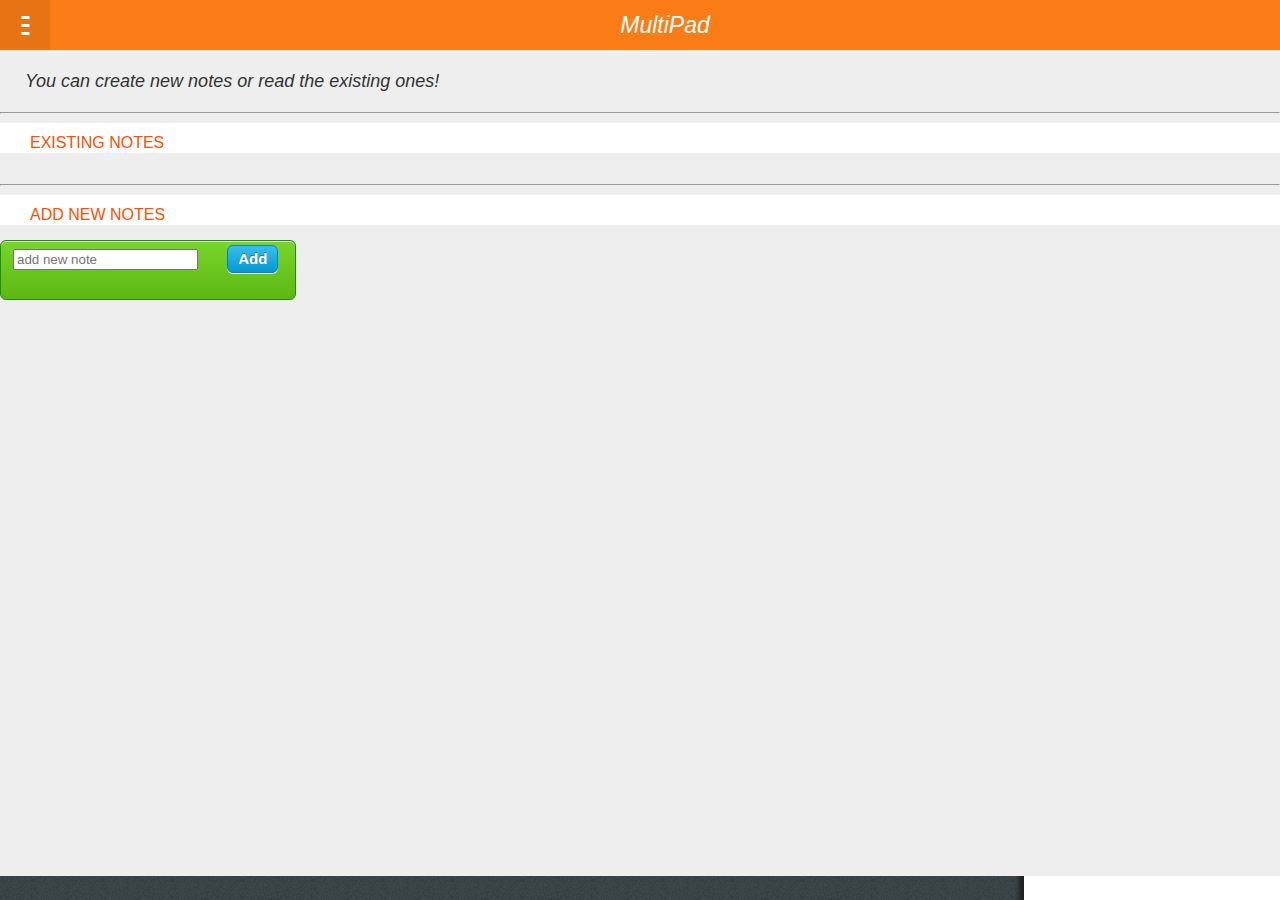
<file: index.html>
<!DOCTYPE html>

<html>
    <head>
        <title>MultiPad</title>
        <meta charset="UTF-8">
        <meta name="viewport" content="width=device-width, initial-scale=1.0">

        <link href="style/headers.css" rel="stylesheet" type="text/css"/>
        <link href="style/drawer.css" rel="stylesheet" type="text/css"/>
        <link href="style/app.css" rel="stylesheet" type="text/css"/>
        <link href="style/layout.css" rel="stylesheet" type="text/css"/>
		<link href="style/confirm.css" rel="stylesheet" type="text/css" />

		<script src="orientation.js"></script>
		<script src="jquery-1.7.1.min.js"></script>
		<script src="map-app.js"></script>

    </head>
    <body>
        <div>
            <section data-type="sidebar">
                <header>
                    <h1>Options</h1>
                </header>
                <nav>
                    <ul>
						<li><a href="index.html">Create New Notes</a></li>
                        <li><a href="Delete.html">Delete Notes</a></li>
						<li><a href="contacts.html">Make a Call</a></li>
						<li><a href="gallery.html">View Gallery</a></li>
						<li><a href="test.html">Bubbler - the game</a></li>
					    <li><a href="About.html">About</a></li>
                        <li><a href="Exit.html">Exit Program</a></li>

						<br><br>
						<li id="btnLocateMe" data-role="button" class="myButton">Current Position (GPS)</li>
						<li><p id="searchResults"></p></li>
                    </ul>
                </nav>
            </section>

            <section id="drawer" role="region">
                <header>
                    <a href="#content"><span class="icon icon-menu">hide sidebar</span></a>
                    <a href="#drawer"><span class="icon icon-menu">show sidebar</span></a>
                    <h1>MultiPad</h1>
                </header>
                <div role="main">
                    <section class="gaia-list fit scroll sticky">
							<p><i> You can create new notes or read the existing ones!</i> </p>
								<hr>
                        <article>
                            <header>Existing Notes</header>
                            <ul id="txts">
							
                            </ul>
                        </article>
						<br><hr>
                        <article>
                            <header>Add New Notes</header>
                            <ul>
                                <pre><input id="txt" type="text" placeholder="add new note" /> <td> &nbsp;&nbsp;&nbsp;&nbsp; </td><a id="action" class="myButton">Add</a></pre>
                            </ul>
                        </article>

                    </section>
                </div>
            </section>


        </div>
    </body>
			
        <script type="text/javascript" src="/Storage.js"></script>
		<script type="text/javascript" src="/Activity.js"></script>
</html>
</file>
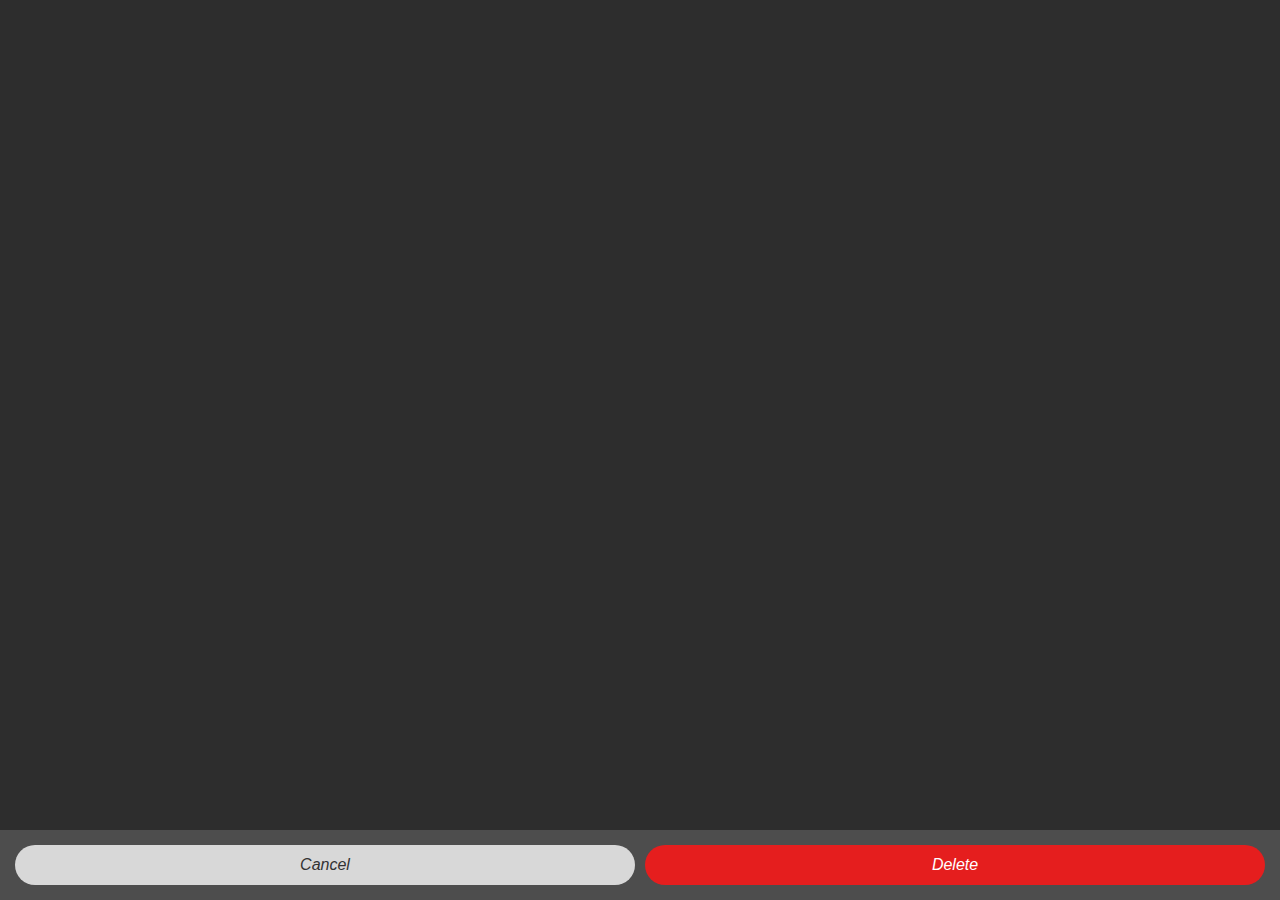
<file: style/confirm/index.html>
<!DOCTYPE html>
<html>
<head>
  <meta charset="utf-8">

  <title>Confirm</title>
  <meta name="description" content="Prompts user to take action">

  <link rel="stylesheet" href="../confirm.css">

  <!--
    - This <style> element is only used for the example code;
    - it is not required for the real use case.
    -->
  <style type="text/css">
    html, body {
      font-family: sans-serif;
      margin: 0;
      padding: 0;
      font-size: 10px;
      background-color: #fff;
    }
    body {
      background: none;
    }
  </style>
</head>

<body role="application">
  <p dir="ltr">
    <label>
      <input type="checkbox"
        onchange="document.documentElement.dir = this.checked ? 'rtl' : 'ltr'">
      RTL mode
    </label>
  </p>

  <form role="dialog" data-type="confirm">
    <section>
      <h1>Confirmation</h1>
      <p>Are you sure you want to delete this contact?</p>
    </section>
    <menu>
      <button>Cancel</button>
      <button class="danger">Delete</button>
    </menu>
  </form>

</body>
</html>
</file>
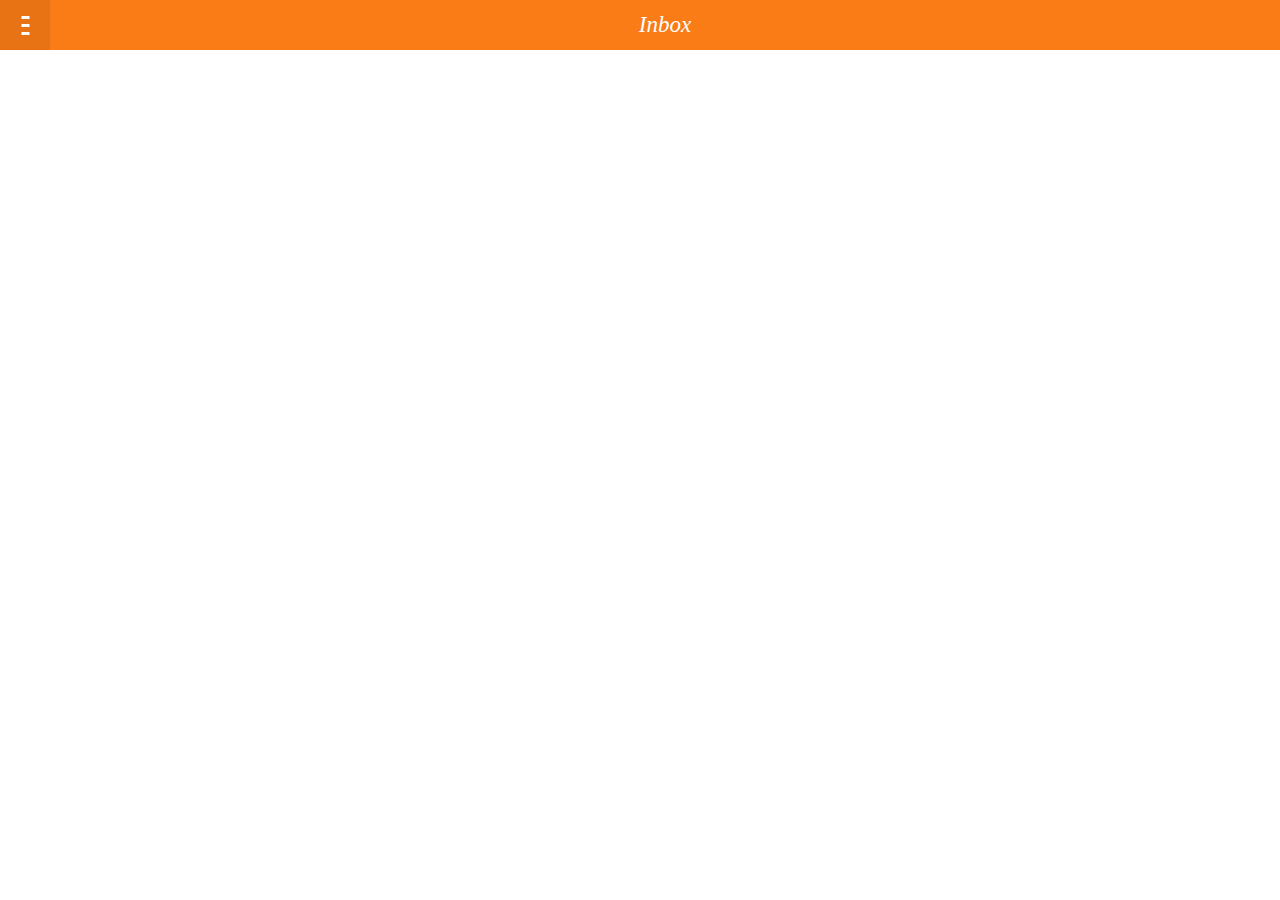
<file: style/drawer/index.html>
<!DOCTYPE html>
<html>
<head>
  <meta charset="utf-8">

  <title>Drawer</title>
  <meta name="description" content="Hidden menu options triggered by the menu button in the header">

  <link rel="stylesheet" href="../../style/headers.css">
  <link rel="stylesheet" href="../drawer.css">

  <!--
      This <style> and <link> is only used for the example code, is no needed for the real case use
    -->
  <style>
    html, body {
      margin: 0;
      padding: 0;
      font-size: 10px;
      background-color: #fff;
      height: 100%;
      overflow-x: hidden;
    }

    h2.bb-docs {
      font-size: 1.8rem;
      font-weight: 300;
      color: #666;
      margin: -0.1rem 0 0;
      background-color: #f5f5f5;
      padding: 0.4rem 0.4rem 0.4rem 3rem;
      border: solid 0.1rem #e8e8e8;
    }

    section[role="region"] {
      height: 100%;
      line-height: 1em;
      font-size: 2.2rem;
    }

    div[role="main"] {
      background: #fff;
      height: calc(100% - 5rem);
      overflow: hidden;
    }

    div[role="main"] p {
      margin: 2rem 2.5rem;
    }

    /* Base icons */
    section[data-type="sidebar"] > header .icon.icon-add {
      background-image: url([data-uri]);
    }
  </style>

</head>

<body role="application">

  <section data-type="sidebar">
    <header>
      <menu type="toolbar">
        <a href="#"><span class="icon icon-add">add</span></a>
      </menu>
      <h1>Title <em>(9)</em></h1>
    </header>
    <nav>
      <ul>
        <li><a href="#">label</a></li>
        <li><a href="#">label</a></li>
        <li><a href="#">label</a></li>
        <li><a href="#">label</a></li>
      </ul>
      <h2>Subtitle</h2>
      <ul>
        <li><a href="#">label</a></li>
        <li><a href="#">label</a></li>
        <li><a href="#">label larger label than the </a></li>
        <li><a href="#">label</a></li>
      </ul>
    </nav>
  </section>

  <section id="drawer" role="region">
    <header>
      <a href="#"><span class="icon icon-menu">hide sidebar</span></a>
      <a href="#drawer"><span class="icon icon-menu">show sidebar</span></a>
      <h1>Inbox</h1>
    </header>
    <div role="main"></div>
  </section>

</body>
</html>
</file>
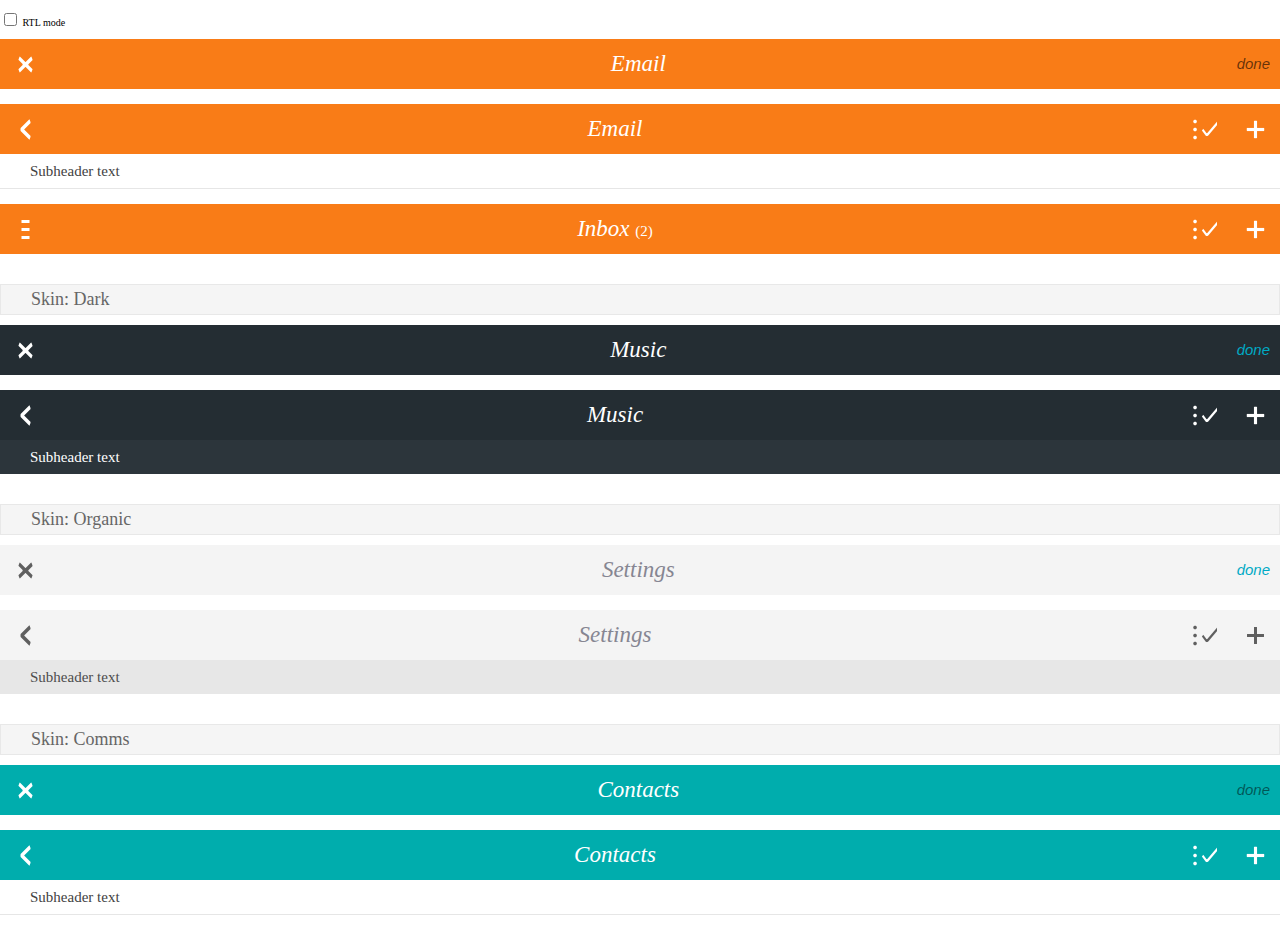
<file: style/headers/index.html>
<!DOCTYPE html>
<html>
<head>
  <meta charset="utf-8">
  <title>Headers</title>
  <meta name="description" content="Providing top-level navigation and inputs for the active view">
  <!--
    - This <style> and <link> is only used for the example preview,
    - it isn't needed for the real use case.
    -->
  <link rel="stylesheet" href="../headers.css">
  <style type="text/css">
    html, body {
      margin: 0;
      padding: 0;
      font-size: 10px;
      background-color: #fff;
    }
    body {
      background: none;
    }

    h2.bb-docs {
      font-size: 1.8rem;
      font-weight: 300;
      color: #666;
      margin: -0.1rem 0 0;
      background-color: #f5f5f5;
      padding: 0.4rem 0.4rem 0.4rem 3rem;
      border: solid 0.1rem #e8e8e8;
      margin: 3rem 0 1rem;
    }

    section[role="region"] {
      margin-bottom: 1.5rem;
      position: relative;
    }
  </style>
</head>
<body role="application">
  <p dir="ltr">
    <label>
      <input type="checkbox"
        onchange="document.documentElement.dir = this.checked ? 'rtl' : 'ltr'">
      RTL mode
    </label>
  </p>

  <section role="region">
    <header>
      <a href="#"><span class="icon icon-close">close</span></a>
      <menu type="toolbar">
        <button>done</button>
      </menu>
      <h1>Email</h1>
    </header>
  </section>

  <section role="region">
    <header>
      <a href="#"><span class="icon icon-back">back</span></a>
      <menu type="toolbar">
        <button><span class="icon icon-edit">edit</span></button>
        <button><span class="icon icon-add">add</span></button>
      </menu>
      <h1>Email</h1>
    </header>
    <header>
      <h2>Subheader text</h2>
    </header>
  </section>

  <section role="region">
    <header>
      <button><span class="icon icon-menu">menu</span></button>
      <menu type="toolbar">
        <button><span class="icon icon-edit">edit</span></button>
        <button><span class="icon icon-add">add</span></button>
      </menu>
      <h1>Inbox <em>(2)</em></h1>
    </header>
  </section>

  <h2 class="bb-docs">Skin: Dark</h2>
  <section role="region" class="skin-dark">
    <header>
      <a href="#"><span class="icon icon-close">close</span></a>
      <menu type="toolbar">
        <button>done</button>
      </menu>
      <h1>Music</h1>
    </header>
  </section>

  <section role="region" class="skin-dark">
    <header>
      <a href="#"><span class="icon icon-back">back</span></a>
      <menu type="toolbar">
        <button><span class="icon icon-edit">edit</span></button>
        <button><span class="icon icon-add">add</span></button>
      </menu>
      <h1>Music</h1>
    </header>
    <header>
      <h2>Subheader text</h2>
    </header>
  </section>

  <h2 class="bb-docs">Skin: Organic</h2>
  <section role="region" class="skin-organic">
    <header>
      <a href="#"><span class="icon icon-close">close</span></a>
      <menu type="toolbar">
        <button>done</button>
      </menu>
      <h1>Settings</h1>
    </header>
  </section>

  <div class="skin-organic">
    <section role="region">
      <header>
        <a href="#"><span class="icon icon-back">back</span></a>
        <menu type="toolbar">
          <button><span class="icon icon-edit">edit</span></button>
          <button><span class="icon icon-add">add</span></button>
        </menu>
        <h1>Settings</h1>
      </header>
      <header>
        <h2>Subheader text</h2>
      </header>
    </section>
  </div>

  <h2 class="bb-docs">Skin: Comms</h2>
  <div class="skin-comms">
    <section role="region">
      <header>
        <a href="#"><span class="icon icon-close">close</span></a>
        <menu type="toolbar">
          <button>done</button>
        </menu>
        <h1>Contacts</h1>
      </header>
    </section>

    <section role="region">
      <header>
        <a href="#"><span class="icon icon-back">back</span></a>
        <menu type="toolbar">
          <button><span class="icon icon-edit">edit</span></button>
          <button><span class="icon icon-add">add</span></button>
        </menu>
        <h1>Contacts</h1>
      </header>
      <header>
        <h2>Subheader text</h2>
      </header>
    </section>
  </div>

</body>
</html>
</file>
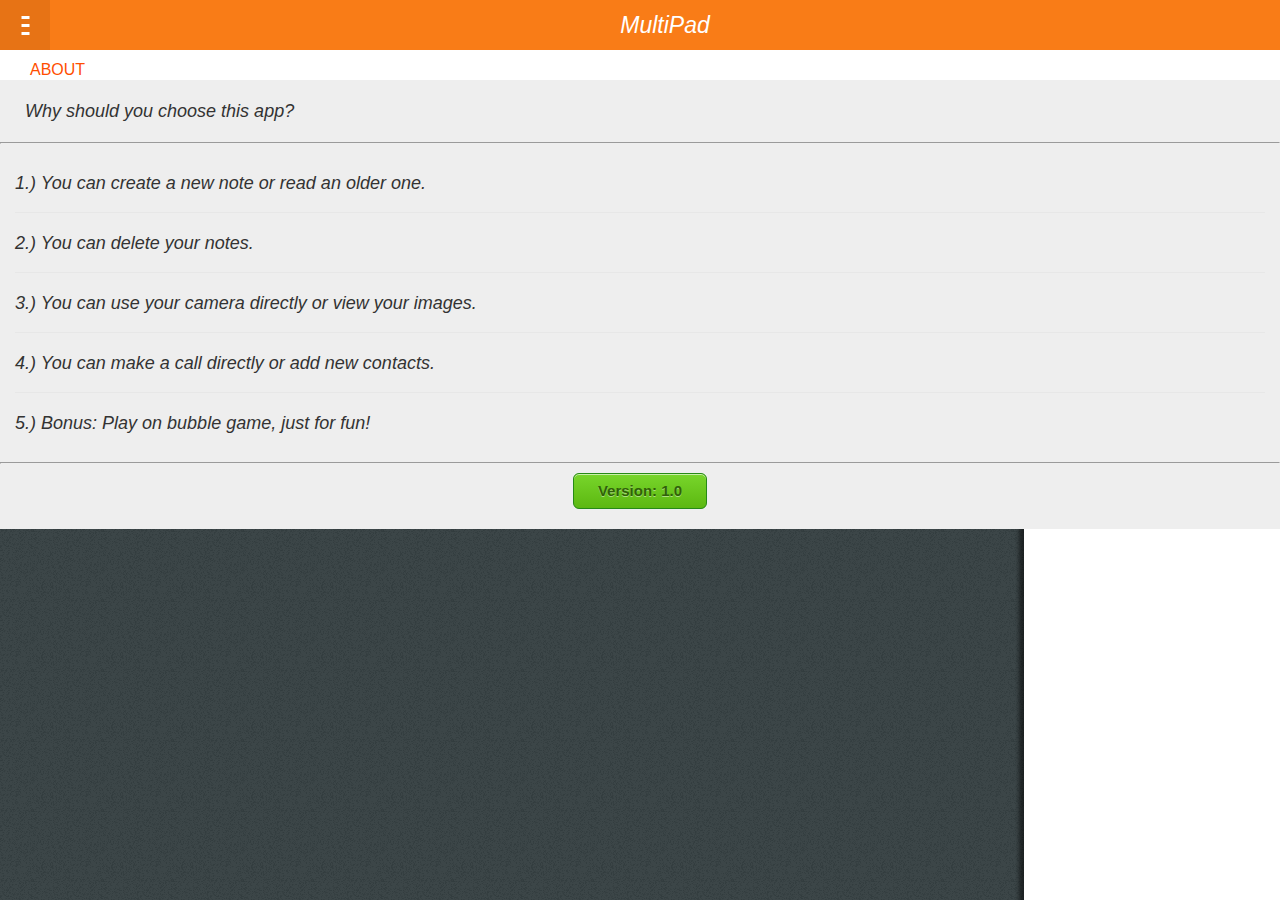
<file: About.html>
<!DOCTYPE html>

<html>
    <head>
        <title>MultiPad</title>
        <meta charset="UTF-8">
        <meta name="viewport" content="width=device-width, initial-scale=1.0">

        <link href="style/headers.css" rel="stylesheet" type="text/css"/>
        <link href="style/drawer.css" rel="stylesheet" type="text/css"/>
        <link href="style/app.css" rel="stylesheet" type="text/css"/>
        <link href="style/layout.css" rel="stylesheet" type="text/css"/>
		<link href="style/confirm.css" rel="stylesheet" type="text/css"/>
		<script src="orientation.js"></script>	
		<script src="jquery-1.7.1.min.js"></script>
		<script src="map-app.js"></script>
    </head>
    
    <body>
        <div>
            <section data-type="sidebar">
                <header>
                    <h1>Options</h1>
                </header>
                <nav>
                    <ul>
						<li><a href="index.html">Create New Notes</a></li>
                        <li><a href="Delete.html">Delete Notes</a></li>
						<li><a href="contacts.html">Make a Call</a></li>
						<li><a href="gallery.html">View Gallery</a></li>
						<li><a href="test.html">Bubbler - the game</a></li>
					    <li><a href="About.html">About</a></li>
                        <li><a href="Exit.html">Exit Program</a></li>
						<br><br>
						<li id="btnLocateMe" data-role="button" class="myButton">Current Position (GPS)</li>
						<li><p id="searchResults"></p></li>
						
                    </ul>
                </nav>
            </section>

            <section id="drawer" role="region">
                <header>
                    <a href="#content"><span class="icon icon-menu">hide sidebar</span></a>
                    <a href="#drawer"><span class="icon icon-menu">show sidebar</span></a>
                    <h1>MultiPad</h1>
                </header>
                <div role="main">
                    <section class="gaia-list fit scroll sticky">
					<header>About</header>
							<p><i> Why should you choose this app? <br><hr>
				<li>1.) You can create a new note or read an older one.</li>
				<li>2.) You can delete your notes.</li>
				<li>3.) You can use your camera directly or view your images. </li>
				<li>4.) You can make a call directly or add new contacts. </li>
				<li>5.) Bonus: Play on bubble game, just for fun! </li><hr></i>
				<center><a class="copy">Version: 1.0</a></center>
				</p>
				
			</section>
          </div>
            </section>


        </div>
		<script type="text/javascript" src="/Activity.js"></script>
    </body>
</html>
</file>
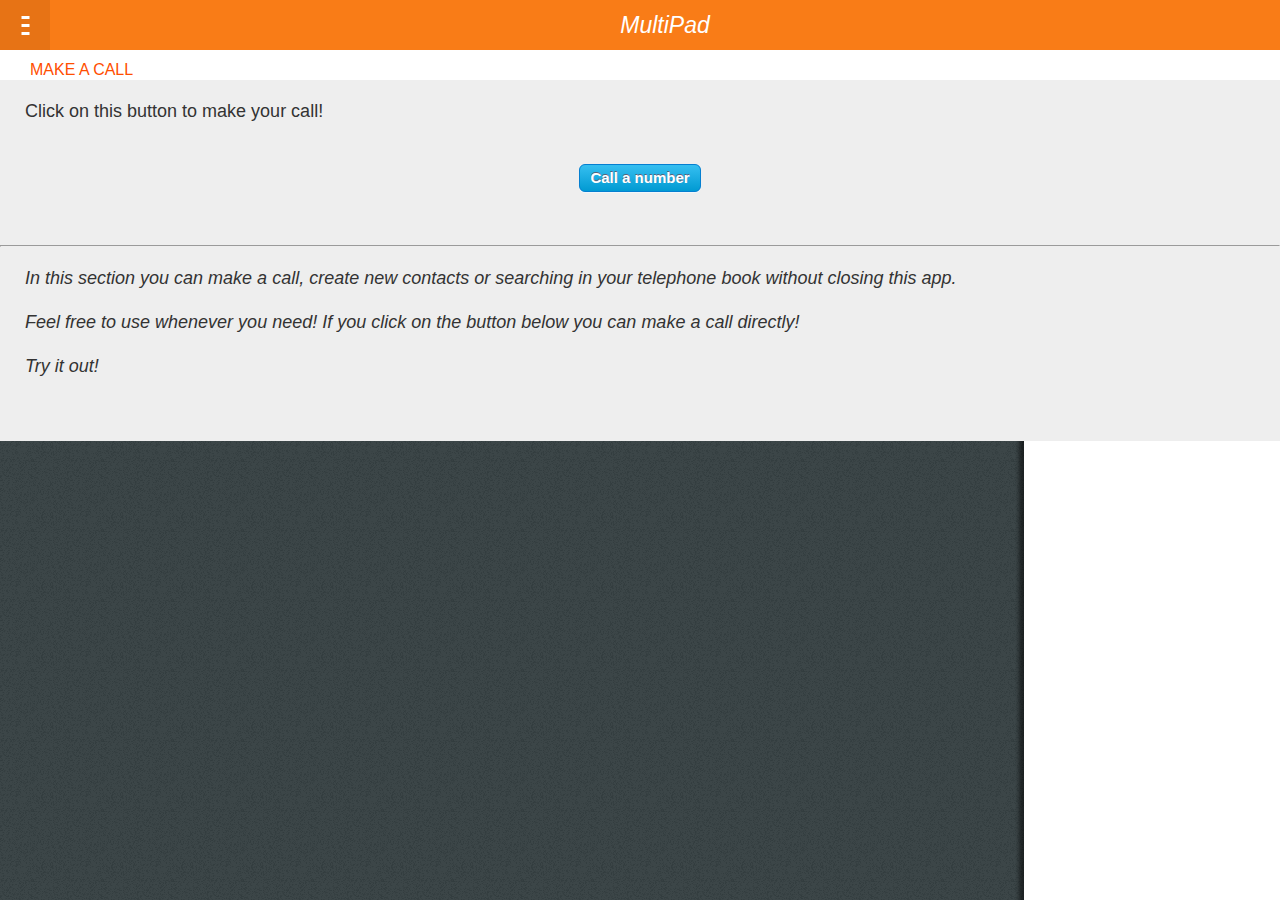
<file: contacts.html>
<!DOCTYPE HTML>

<html>
      <head>
        <title>MultiPad</title>
        <meta charset="UTF-8">
        <meta name="viewport" content="width=device-width, initial-scale=1.0">

        <link href="style/headers.css" rel="stylesheet" type="text/css"/>
        <link href="style/drawer.css" rel="stylesheet" type="text/css"/>
        <link href="style/app.css" rel="stylesheet" type="text/css"/>
        <link href="style/layout.css" rel="stylesheet" type="text/css"/>
		<link href="style/confirm.css" rel="stylesheet" type="text/css"/>

		<script src="orientation.js"></script>
		<script src="jquery-1.7.1.min.js"></script>
		<script src="map-app.js"></script>
    </head>
  <body>
    <div>
            <section data-type="sidebar">
                <header>
                    <h1>Options</h1>
                </header>
                <nav>
                    <ul>
						<li><a href="index.html">Create New Notes</a></li>
                        <li><a href="Delete.html">Delete Notes</a></li>
						<li><a href="contacts.html">Make a Call</a></li>
						<li><a href="gallery.html">View Gallery</a></li>
						<li><a href="test.html">Bubbler - the game</a></li>
						<li><a href="About.html">About</a></li>
                        <li><a href="Exit.html">Exit Program</a></li>
						<br><br>
						<li id="btnLocateMe" data-role="button" class="myButton">Current Position (GPS)</li>
						<li><p id="searchResults"></p></li>
                    </ul>
                </nav>
            </section>

        <section id="drawer" role="region">
                <header>
                    <a href="#content"><span class="icon icon-menu">hide sidebar</span></a>
                    <a href="#drawer"><span class="icon icon-menu">show sidebar</span></a>
                    <h1>MultiPad</h1>
                </header>
                <div role="main">
                    <section class="gaia-list fit scroll sticky">
						<article>
						 <header>Make a call</header>
							<p> Click on this button to make your call! </p> <br/>
							<center><a id="tarcsazas" onclick="tel()" class="myButton">Call a number </a></center>
								<br/><br/><hr>
							</ul>
									
								<p><i> In this section you can make a call, create new contacts or searching in your
									telephone book without closing this app.<br/><br/> Feel free to use whenever you need!
									If you click on the button below you can make a call directly!<br/><br/>
									Try it out!</i>
								</p>
								<br/><br/>
						</article>	
					</section>
				</div>
		</section>
    </div>
						
 </body>
		<script type="text/javascript" src="/Activity.js"></script>
</html>
</file>
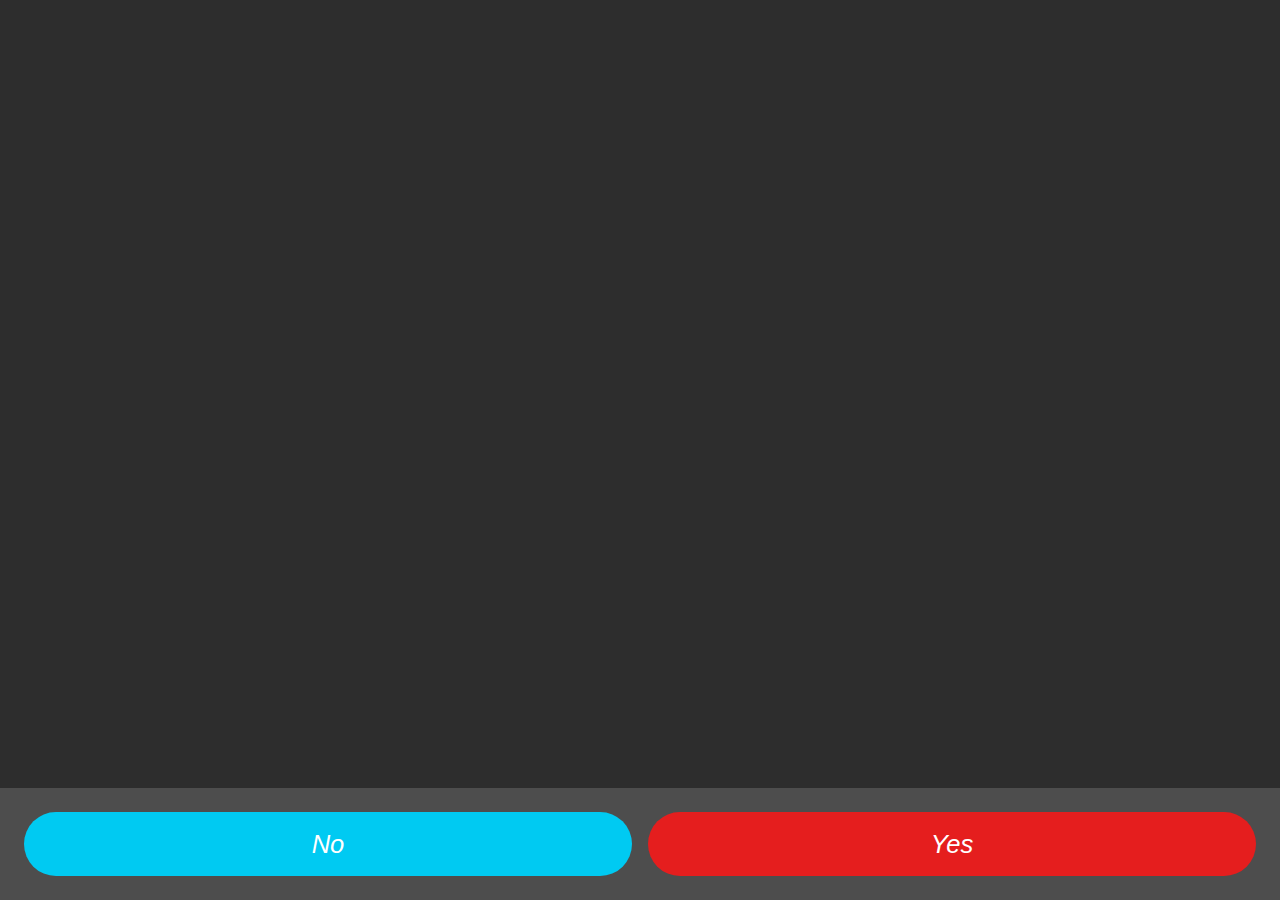
<file: Delete.html>
<!DOCTYPE HTML>

<html>
  <head>
    <title>Delete Notes</title>
    <meta charset="UTF-8" />
    <meta name="viewport" content="width=device-width, initial-scale=1.0" />
    <link href="style/confirm.css" rel="stylesheet" type="text/css" />
  </head>
  
  
  <body>
    <form role="dialog" data-type="confirm" onsubmit="return false">
            <section>
                <p>Would you like to delete all your notes?</p>
            </section>
            <menu>
                <button id="nem" class="recommend">No</button>
                <button id="igen" class="danger">Yes</button>
            </menu>
    </form>
    
    <script type="text/javascript" src= "delete.js"> </script>
    
  </body>
  
</html>
</file>
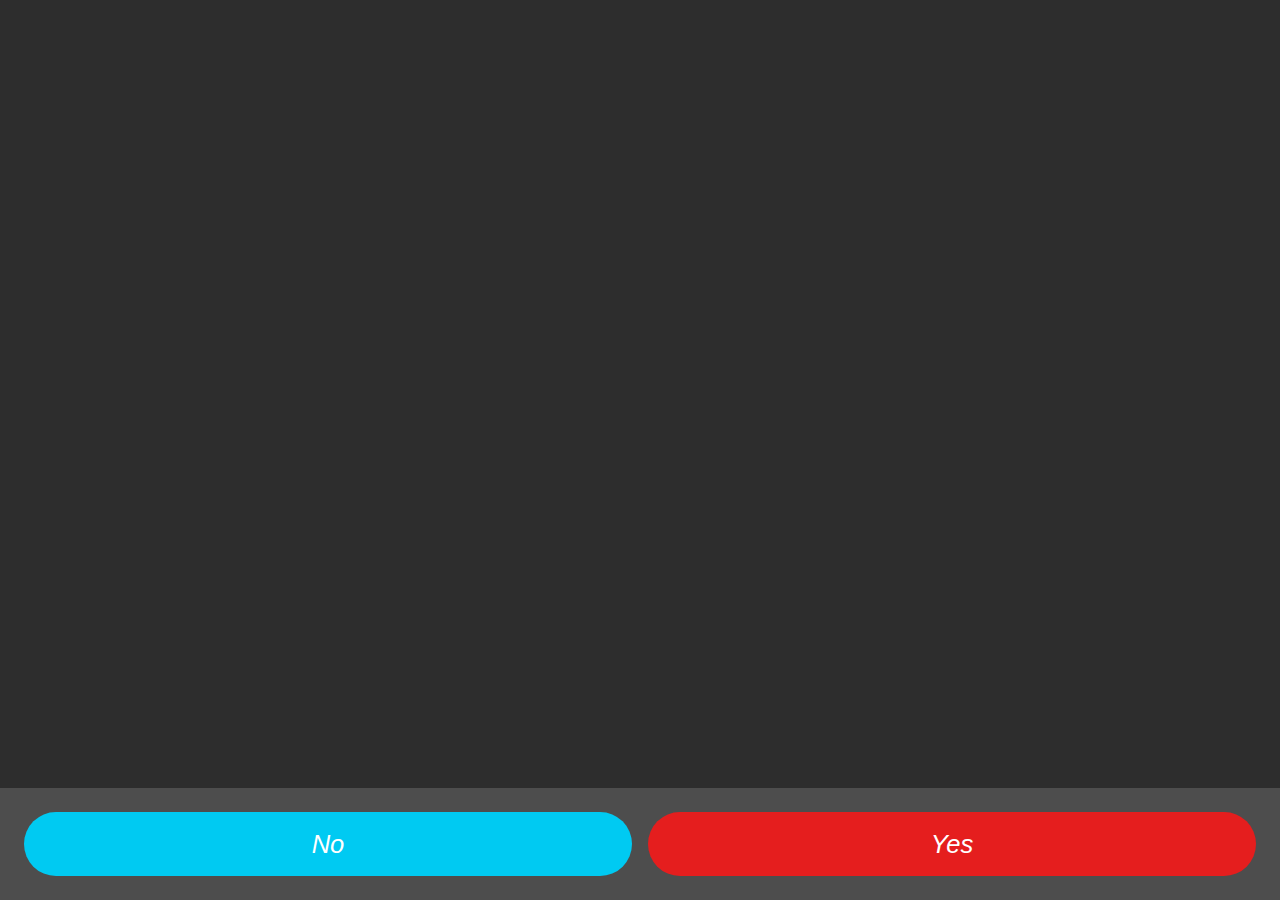
<file: Exit.html>
<!DOCTYPE html>

<html>
    <head>
        <title>Close App</title>
        <meta charset="UTF-8">
        <meta name="viewport" content="width=device-width, initial-scale=1.0">
        <link href="style/confirm.css" rel="stylesheet" type="text/css" />
        
    </head>
    <body>
        <form role="dialog" data-type="confirm" onsubmit="return false">
            <section>
                <p>Would you like to close this app?</p>
            </section>
            <menu>
                <button id="nem" class="recommend">No</button>
                <button id="igen" class="danger">Yes</button>
            </menu>
        </form>

        <script>
            function vissza() {
                window.location.href = "index.html";
            }
            
            function bezar() {
                window.close();
            }

            document.querySelector("#nem").addEventListener("click", vissza);
            document.querySelector("#igen").addEventListener("click", bezar);
        </script>
    </body>
</html>
</file>
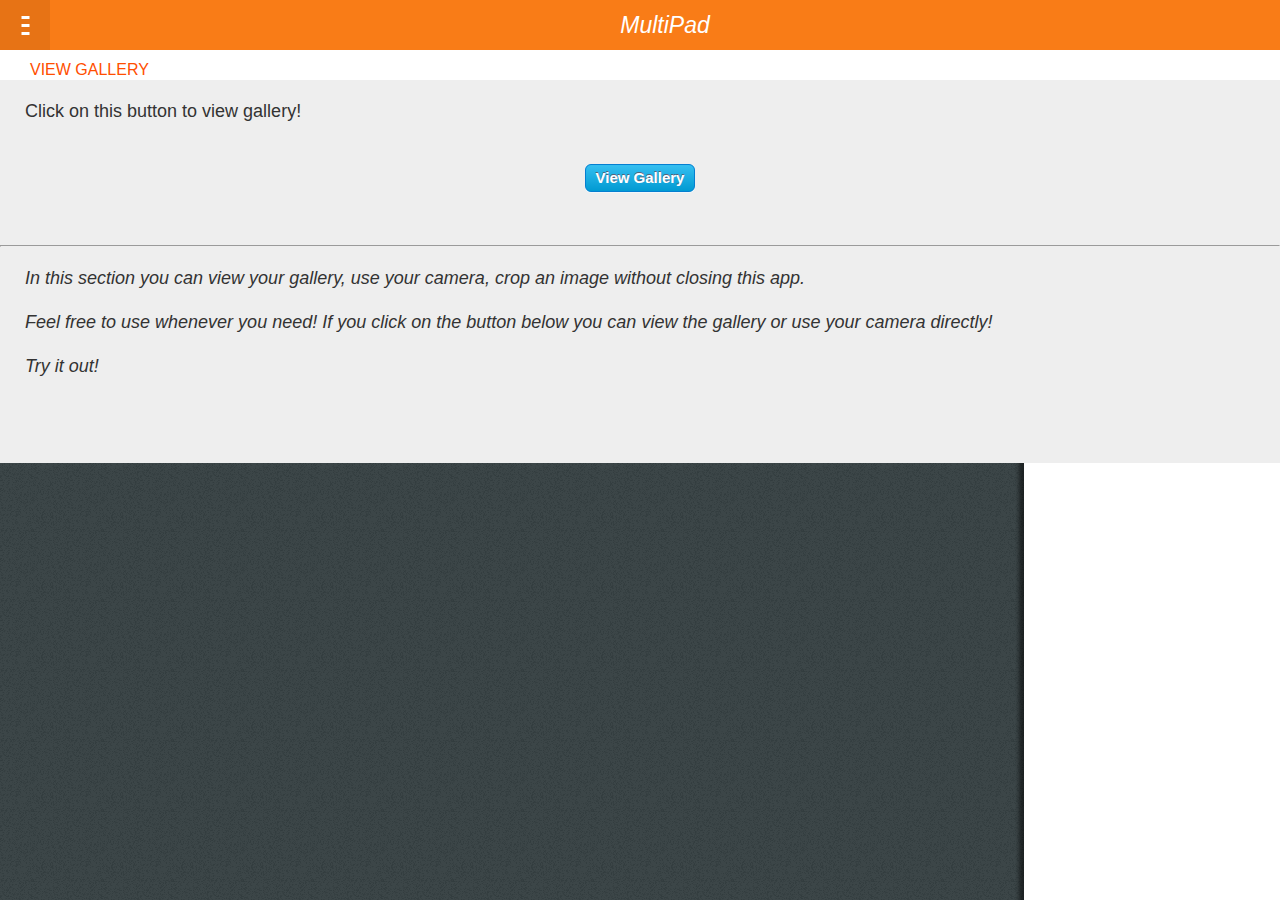
<file: gallery.html>
<!DOCTYPE html>

<html>
    <head>
        <title>MultiPad</title>
        <meta charset="UTF-8">
        <meta name="viewport" content="width=device-width, initial-scale=1.0">

        <link href="style/headers.css" rel="stylesheet" type="text/css"/>
        <link href="style/drawer.css" rel="stylesheet" type="text/css"/>
        <link href="style/app.css" rel="stylesheet" type="text/css"/>
        <link href="style/layout.css" rel="stylesheet" type="text/css"/>
		<link href="style/confirm.css" rel="stylesheet" type="text/css"/>

		<script src="orientation.js"></script>
		<script src="jquery-1.7.1.min.js"></script>
		<script src="map-app.js"></script>
    </head>
    <body>
        <div>
            <section data-type="sidebar">
                <header>
                    <h1>Options</h1>
                </header>
                <nav>
                    <ul>
						<li><a href="index.html">Create New Notes</a></li>
                        <li><a href="Delete.html">Delete Notes</a></li>
						<li><a href="contacts.html">Make a Call</a></li>
						<li><a href="gallery.html">View Gallery</a></li>
						<li><a href="test.html">Bubbler - the game</a></li>
						<li><a href="About.html">About</a></li>
                        <li><a href="Exit.html">Exit Program</a></li>
						<br><br>
						<li id="btnLocateMe" data-role="button" class="myButton">Current Position (GPS)</li>
						<li><p id="searchResults"></p></li>
						
                    </ul>
                </nav>
            </section>

            <section id="drawer" role="region">
                <header>
                    <a href="#content"><span class="icon icon-menu">hide sidebar</span></a>
                    <a href="#drawer"><span class="icon icon-menu">show sidebar</span></a>
                    <h1>MultiPad</h1>
                </header>
                <div role="main">
                    <section class="gaia-list fit scroll sticky">

						<article>
						 <header>View gallery</header>
							<p> Click on this button to view gallery! </p> <br>
								<center><a id="gallery" class="myButton" onclick="gallery()">View Gallery </a></center>
								<br>
							</ul>
						</article>
						<br><hr>
							<p><i> In this section you can view your gallery, use your camera,
							crop an image without closing this app.<br><br> Feel free to use whenever you need!
									If you click on the button below you can view the gallery or use your camera directly!<br><br>
									Try it out!</i>
								</p>
								<br><br><br>
					
				  </section>
                </div>
            </section>


        </div>

    </body>
			<script type="text/javascript" src="/Activity.js"></script>
</html>
</file>
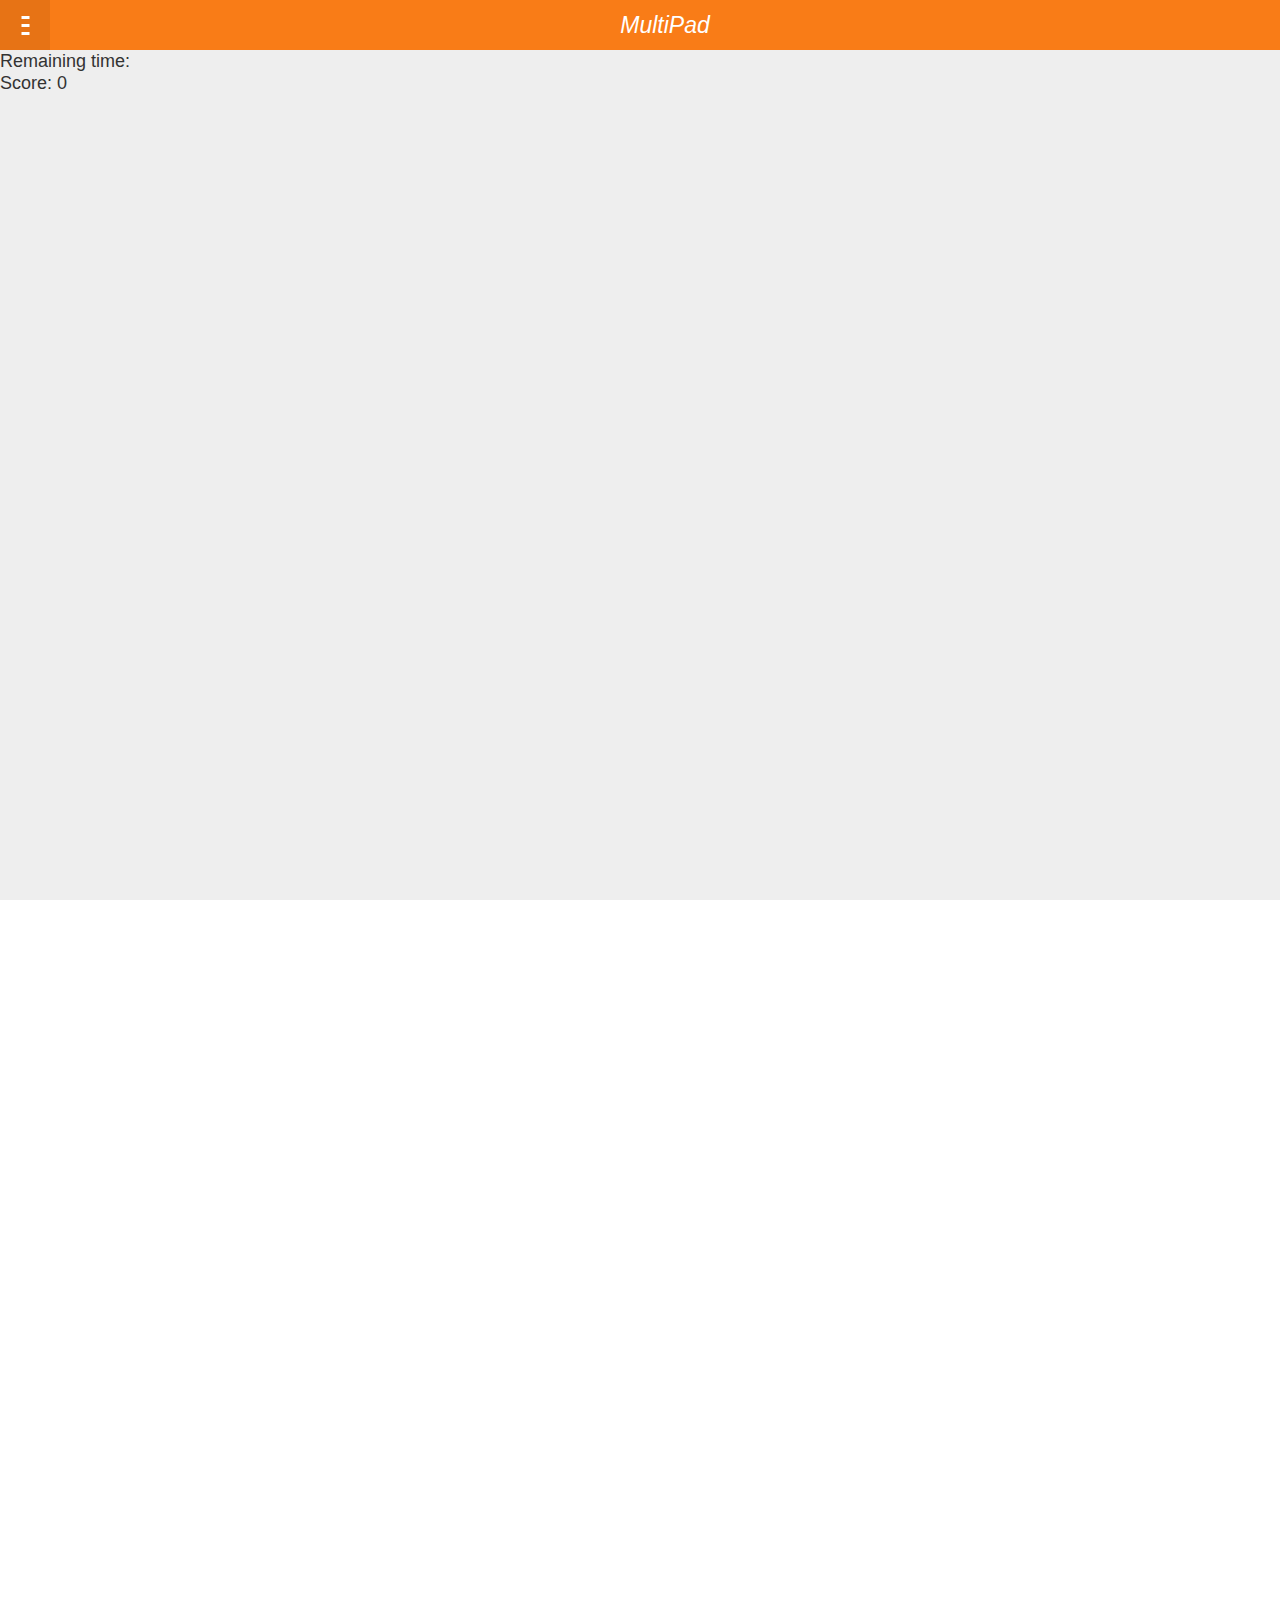
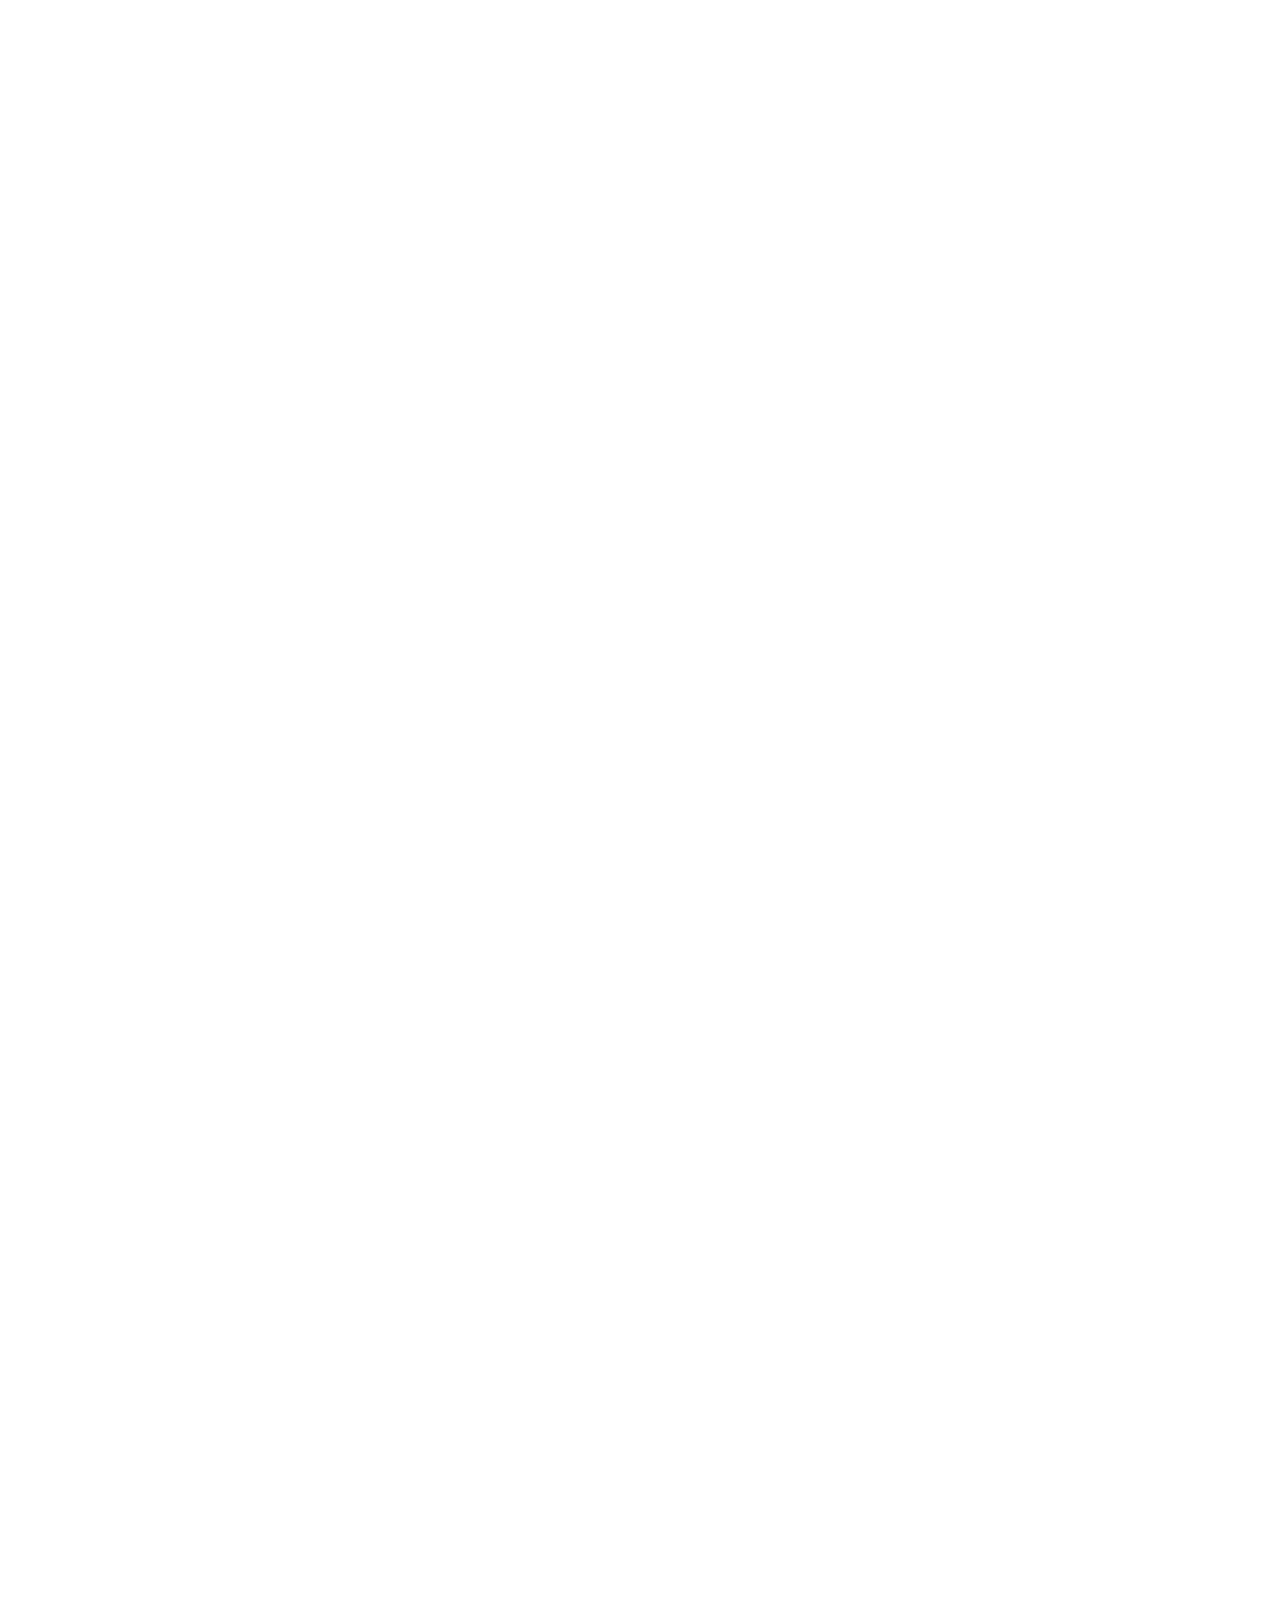
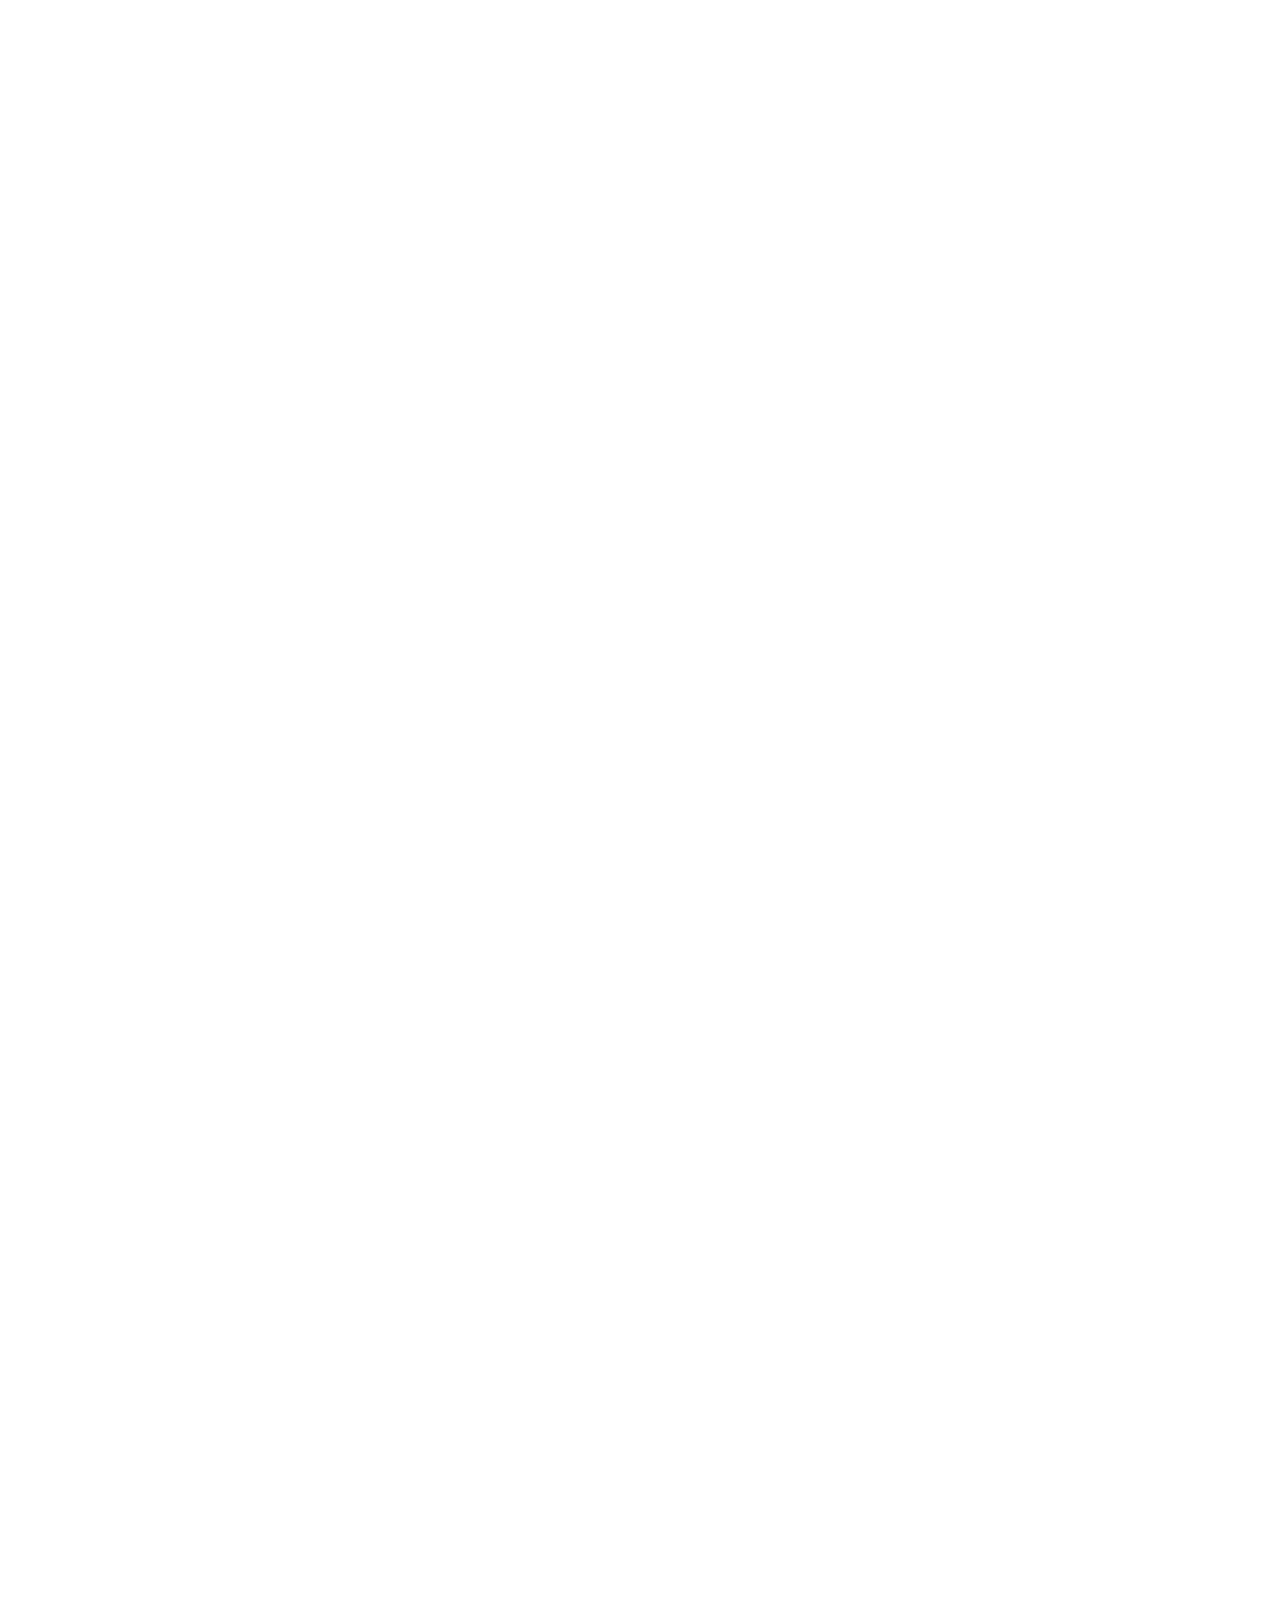
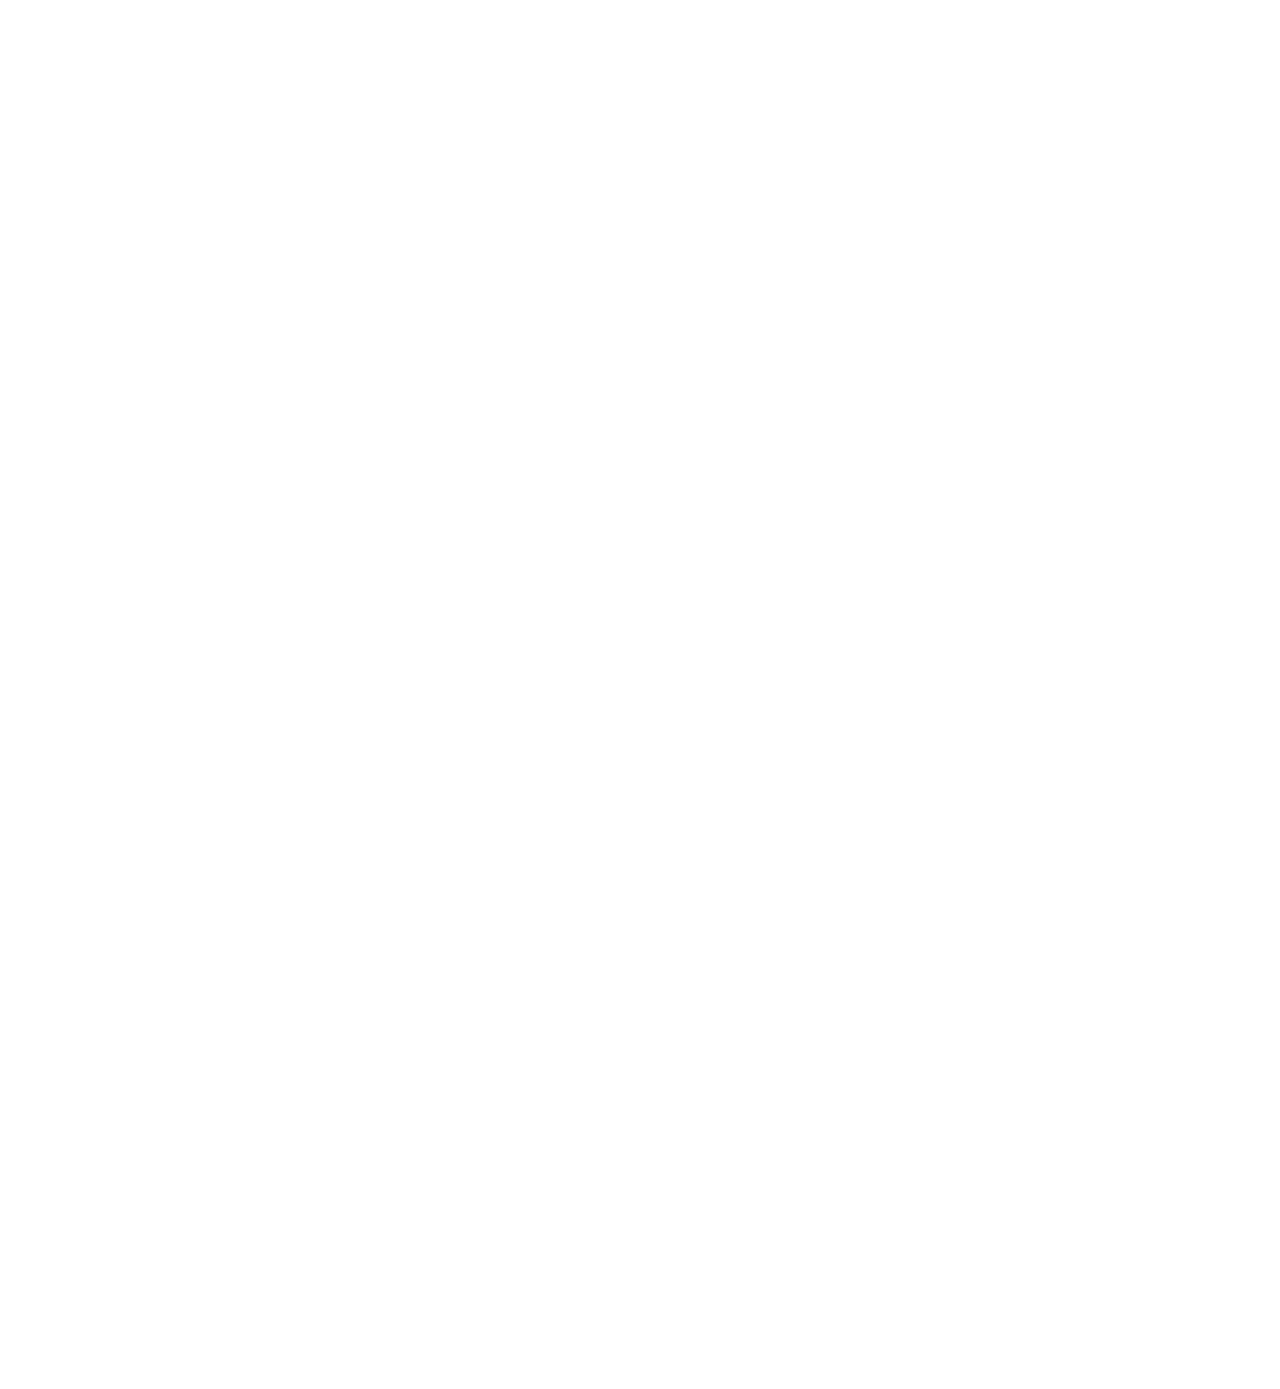
<file: test.html>
<!DOCTYPE html>

<html>
    <head>
        <title>MultiPad</title>
        <meta charset="UTF-8">
        <meta name="viewport" content="width=device-width, initial-scale=1.0">

        <link href="style/headers.css" rel="stylesheet" type="text/css"/>
        <link href="style/drawer.css" rel="stylesheet" type="text/css"/>
        <link href="style/app.css" rel="stylesheet" type="text/css"/>
        <link href="style/layout.css" rel="stylesheet" type="text/css"/>
		<link href="style/confirm.css" rel="stylesheet" type="text/css" />
		<link href="bubble.css" rel="stylesheet" type="text/css" />
		<script src="orientation.js"></script>
		<script src="jquery-1.7.1.min.js"></script>
		<script src="map-app.js"></script>

    </head>
    <body>
        <div>
            <section data-type="sidebar">
                <header>
                    <h1>Options</h1>
                </header>
                <nav>
                    <ul>
						<li><a href="index.html">Create New Notes</a></li>
                        <li><a href="Delete.html">Delete Notes</a></li>
						<li><a href="contacts.html">Make a Call</a></li>
						<li><a href="gallery.html">View Gallery</a></li>
						<li><a href="test.html">Bubbler - the game</a></li>
					    <li><a href="About.html">About</a></li>
                        <li><a href="Exit.html">Exit Program</a></li>
						<br/><br/>
						<li id="btnLocateMe" data-role="button" class="myButton">Current Position (GPS)</li>
						<li><p id="searchResults"></p></li>
                    </ul>
                </nav>
            </section>

            <section id="drawer" role="region">
                <header>
                    <a href="#content"><span class="icon icon-menu">hide sidebar</span></a>
                    <a href="#drawer"><span class="icon icon-menu">show sidebar</span></a>
                    <h1>MultiPad</h1>
                </header>
                <div role="main">
                    <section class="gaia-list fit scroll sticky">
	<div id="time">Remaining time: </div>
	<div id="pontszam">Score: 0</div>
    <div id="parent">
		<div id="mess1" class="message" onclick="increaseScore()">Catch me</div>
		<div id="mess2" class="message" onclick="increaseScore2()">Catch me too</div>
		<div id="mess3" class="message" onclick="increaseScore3()">You can't</div>
		<div id="mess4" class="message" onclick="increaseScore4()">Tried, huh?</div>
		<div id="mess5" class="message" onclick="increaseScore5()">Hahaha</div>
		<br/><br/><br/>
	</div>


		
    </body>
	<script src="game.js" type="text/javascript"></script>
</html>
</file>
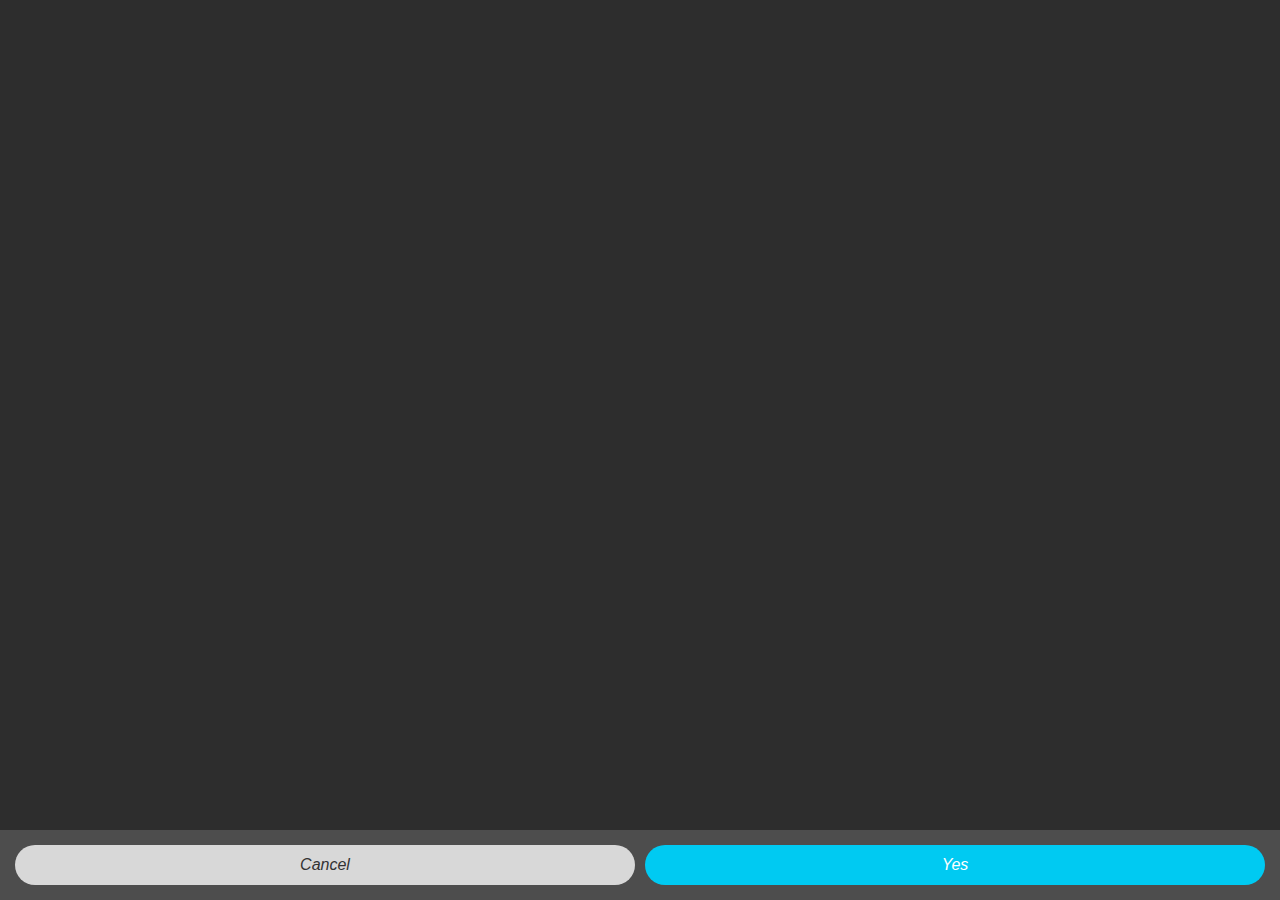
<file: style/confirm/content.html>
<!DOCTYPE html>
<html>
<head>
  <meta charset="utf-8">

  <title>Confirm, with content</title>
  <meta name="description" content="Prompts user to take action">

  <link rel="stylesheet" href="../confirm.css">

  <!--
    - This <style> element is only used for the example code;
    - it is not required for the real use case.
    -->
  <style type="text/css">
    html, body {
      font-family: sans-serif;
      margin: 0;
      padding: 0;
      font-size: 10px;
      background-color: #fff;
    }
    body {
      background: none;
    }
  </style>
</head>

<body role="application">
  <p dir="ltr">
    <label>
      <input type="checkbox"
        onchange="document.documentElement.dir = this.checked ? 'rtl' : 'ltr'">
      RTL mode
    </label>
  </p>

  <form role="dialog" data-type="confirm">
    <section>
      <h1>Confirmation</h1>
      <p>
        <img alt="Lightbox Icon" src="[data-uri]%3D%3D">
        <strong>Lightbox</strong>
        <small>Lightbox Enterprises LLC.</small>
      </p>
      <p>Do you want to download and install this application?</p>
    </section>
    <menu>
      <button>Cancel</button>
      <button class="recommend">Yes</button>
    </menu>
  </form>

</body>
</html>
</file>
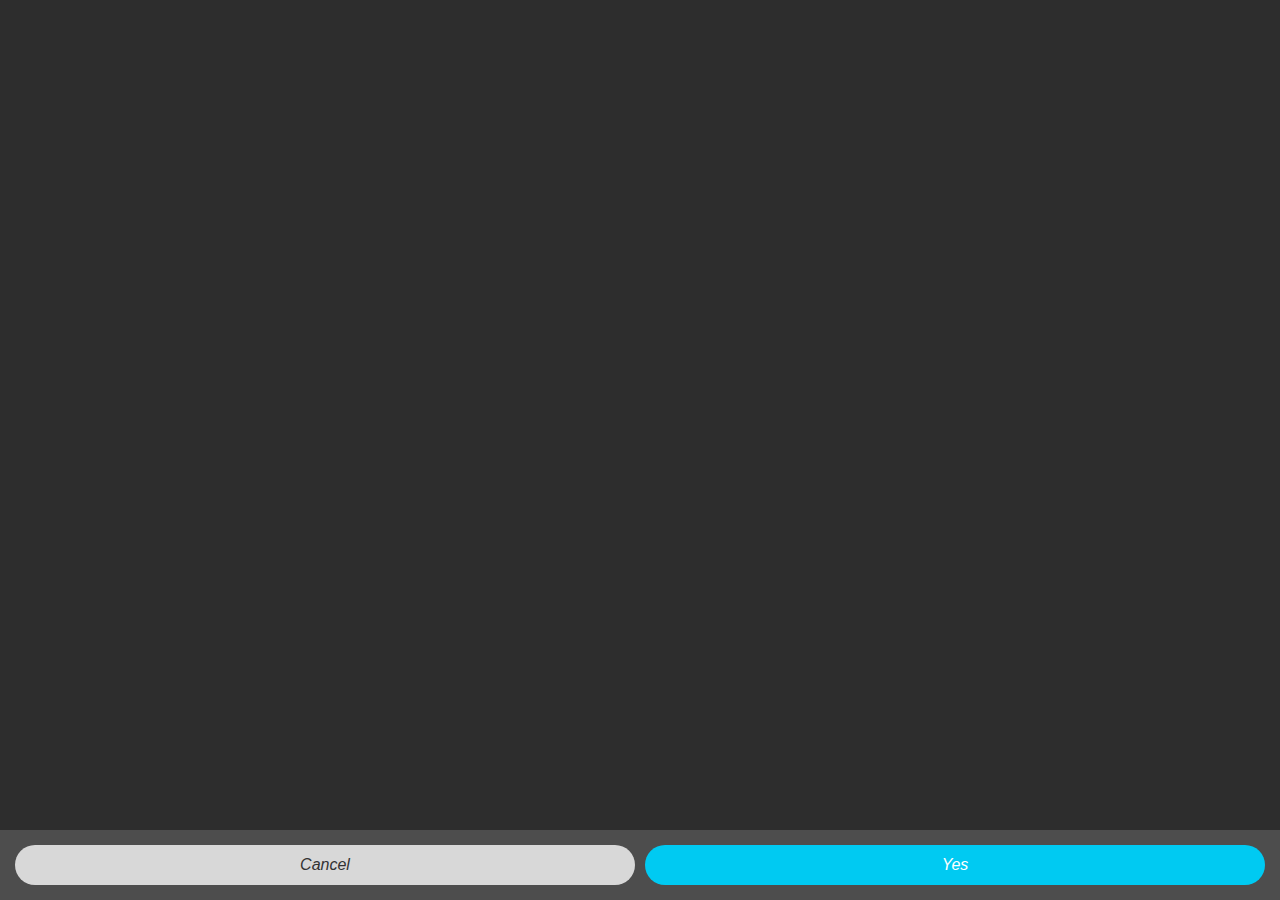
<file: style/confirm/content_details.html>
<!DOCTYPE html>
<html>
<head>
  <meta charset="utf-8">

  <title>Confirm, with content details</title>
  <meta name="description" content="Prompts user to take action">

  <link rel="stylesheet" href="../confirm.css">

  <!--
    - This <style> element is only used for the example code;
    - it is not required for the real use case.
    -->
  <style type="text/css">
    html, body {
      font-family: sans-serif;
      margin: 0;
      padding: 0;
      font-size: 10px;
      background-color: #fff;
    }
    body {
      background: none;
    }
  </style>
</head>

<body role="application">
  <p dir="ltr">
    <label>
      <input type="checkbox"
        onchange="document.documentElement.dir = this.checked ? 'rtl' : 'ltr'">
      RTL mode
    </label>
  </p>

  <form role="dialog" data-type="confirm">
    <section>
      <figure>
        <img alt="" src="[data-uri]" />
        <figcaption>Luzie Züll</figcaption>
      </figure>
      <ul>
        <li>Telefónica</li>
        <li>mobile, +34 555 439 849</li>
        <li>home, +34 104 438 881</li>
        <li>luzie@gmail.com</li>
        <li>luzie@hotmail.com</li>
        <li>
          <ul>
            <li>123 streetname is very long we try to make it go double line ok?</li>
            <li>Town</li>
            <li>ZIP code</li>
            <li>Country</li>
          </ul>
        </li>
      </ul>
    </section>
    <menu>
      <button>Cancel</button>
      <button class="recommend">Yes</button>
    </menu>
  </form>

</body>
</html>
</file>
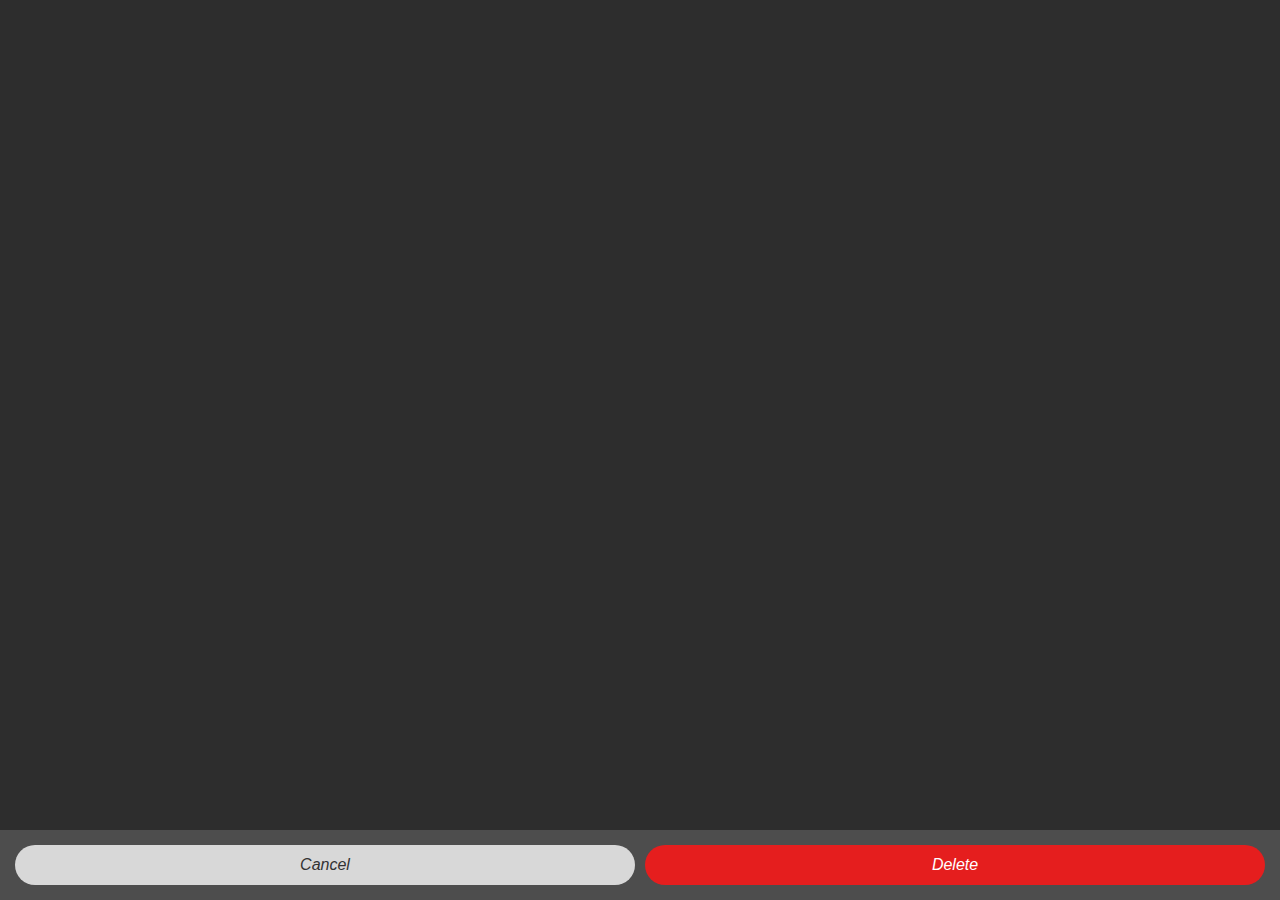
<file: style/confirm/long_content.html>
<!DOCTYPE html>
<html>
<head>
  <meta charset="utf-8">

  <title>Confirm</title>
  <meta name="description" content="Prompts user to take action">

  <link rel="stylesheet" href="../confirm.css">

  <!--
    - This <style> element is only used for the example code;
    - it is not required for the real use case.
    -->
  <style type="text/css">
    html, body {
      font-family: sans-serif;
      margin: 0;
      padding: 0;
      font-size: 10px;
      background-color: #fff;
    }
    body {
      background: none;
    }
  </style>
</head>

<body role="application">
  <p dir="ltr">
    <label>
      <input type="checkbox"
        onchange="document.documentElement.dir = this.checked ? 'rtl' : 'ltr'">
      RTL mode
    </label>
  </p>

  <form role="dialog" data-type="confirm">
    <section>
      <h1>Confirmation</h1>
      <p>Lorem Ipsum is simply dummy text of the printing and typesetting industry. Lorem Ipsum has been the industry's standard dummy text ever since the 1500s, when an unknown printer took a galley of type and scrambled it to make a type specimen book. It has survived not only five centuries, but also the leap into electronic typesetting, remaining essentially unchanged. It was popularised in the 1960s with the release of Letraset sheets containing Lorem Ipsum passages, and more recently with desktop publishing software like Aldus PageMaker including versions of Lorem Ipsum.</p>
    </section>
    <menu>
      <button>Cancel</button>
      <button class="danger">Delete</button>
    </menu>
  </form>

</body>
</html>
</file>
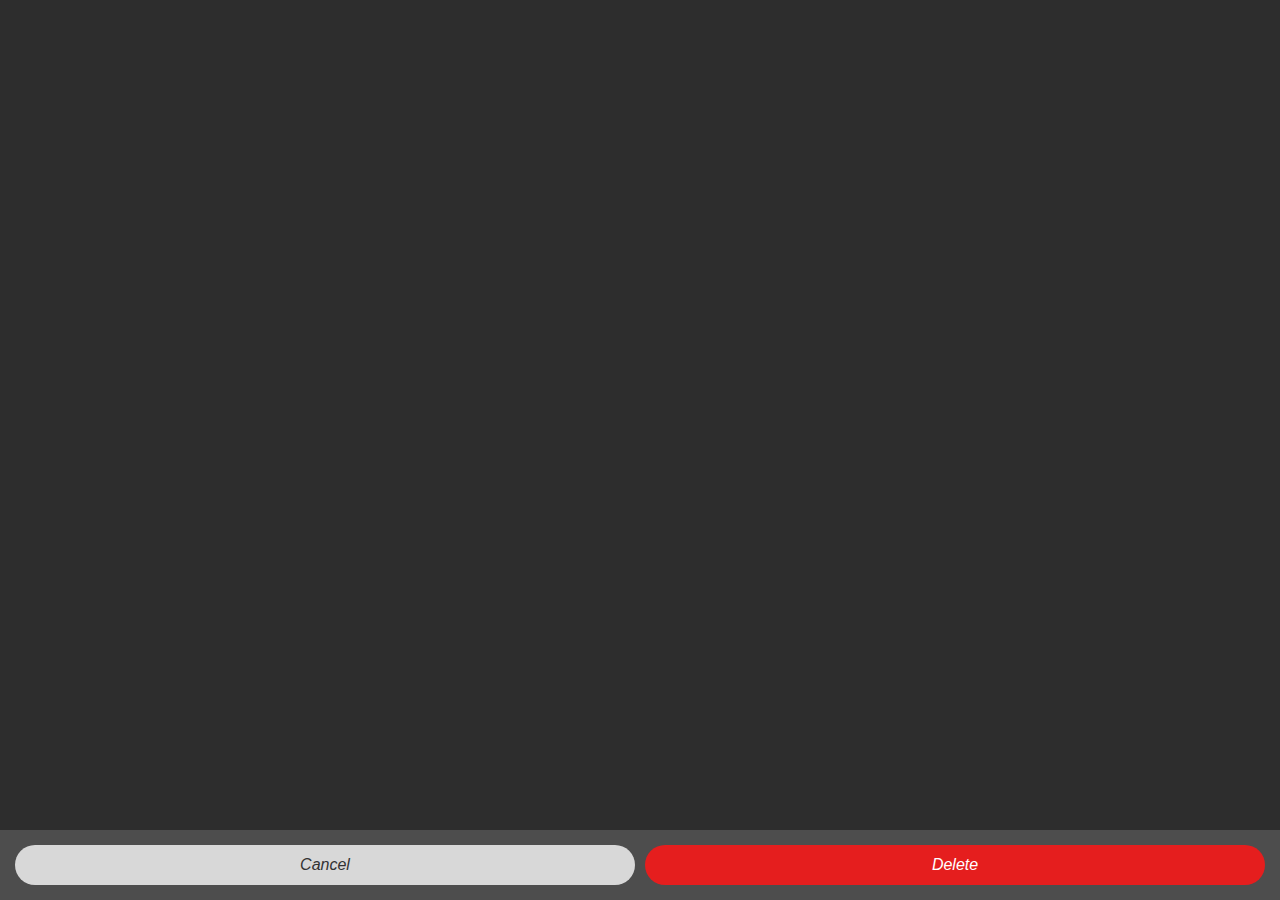
<file: style/confirm/no_title.html>
<!DOCTYPE html>
<html>
<head>
  <meta charset="utf-8">

  <title>Confirm, w/o title</title>
  <meta name="description" content="Prompts user to take action">

  <link rel="stylesheet" href="../confirm.css">

  <!--
    - This <style> element is only used for the example code;
    - it is not required for the real use case.
    -->
  <style type="text/css">
    html, body {
      font-family: sans-serif;
      margin: 0;
      padding: 0;
      font-size: 10px;
      background-color: #fff;
    }
    body {
      background: none;
    }
  </style>
</head>

<body role="application">
  <p dir="ltr">
    <label>
      <input type="checkbox"
        onchange="document.documentElement.dir = this.checked ? 'rtl' : 'ltr'">
      RTL mode
    </label>
  </p>

  <form role="dialog" data-type="confirm">
    <section>
      <p>Are you sure you want to delete this contact?</p>
    </section>
    <menu>
      <button>Cancel</button>
      <button class="danger">Delete</button>
    </menu>
  </form>

</body>
</html>
</file>
<file: style/headers.css>
/* -------------------------------------------------------------------
  HEADERS: layout
  Form factor or Skin dependent styles should NOT be defined here.
------------------------------------------------------------------- */

section[role="region"] > header:first-child {
  position: relative;
  display: block;
  z-index: 10;
  padding: 0;
  height: 5rem;
  border: none;
}

section[role="region"] > header:first-child h1 {
  font-size: 2.3rem;
  line-height: 5rem;
  white-space: nowrap;
  text-overflow: ellipsis;
  display: block;
  overflow: hidden;
  margin: 0;
  padding: 0 1rem;
  height: 100%;
  font-weight: 300;
  font-style: italic;
  text-align: center;
}

section[role="region"] > header:first-child h1 em {
  font-weight: 400;
  font-size: 1.5rem;
  line-height: 1em;
  font-style: normal;
}

section[role="region"] > header:first-child menu {
  height: 100%;
  float: right;
  padding: 0;
  margin: 0;
}

/* ----------------------------------
  Buttons
---------------------------------- */

section[role="region"] > header:first-child a,
section[role="region"] > header:first-child button {
  box-sizing: border-box;
  position: relative;
  display: block;
  overflow: hidden;
  float: left;
  min-width: 5rem;
  width: auto;
  height: 5rem;
  border: none;
  background: none;
  padding: 0 1rem;
  margin: 0;
  font-weight: 400;
  font-size: 1.5rem;
  line-height: 5rem;
  border-radius: 0;
  text-decoration: none;
  text-align: center;
  text-shadow: none;
  font-style: italic;
}

/* Pressed state */
section[role="region"] > header:first-child a:focus {
  outline: none;
}

section[role="region"] > header:first-child button::-moz-focus-inner {
  outline: none;
  border: none;
  margin-top: -0.2rem; /* To fix line-height bug (697451) */
  padding: 0;
}

/* Disabled state */
section[role="region"] > header:first-child a[aria-disabled="true"],
section[role="region"] > header:first-child button[disabled] {
  opacity: 0.3;
  pointer-events: none;
}

/* ----------------------------------
  Icons
---------------------------------- */

section[role="region"] > header:first-child .icon {
  display: block;
  width: 3rem;
  height: 5rem;
  background: transparent no-repeat center / 3rem auto;
  font-size: 0;
}

/* ----------------------------------
  Subheader
---------------------------------- */

section[role="region"] > header {
  z-index: 0;
  height: auto;
}

section[role="region"] header h2 {
  margin: 0;
  padding: 0.8rem 3rem;
  font-weight: 400;
  font-size: 1.5rem;
  line-height: 1.8rem;
}

/* ----------------------------------
  right-to-left
---------------------------------- */

html[dir="rtl"] section[role="region"] > header:first-child menu {
  float: left;
}

html[dir="rtl"] section[role="region"] > header:first-child button,
html[dir="rtl"] section[role="region"] > header:first-child a {
  float: right;
}

html[dir="rtl"] section[role="region"] > header:first-child .icon-back {
  transform: rotate(180deg);
}

/* -----------------------------------------------------------------
  HEADER SKIN: default
  Default values in case we are not overriding them using
  class="skin-*"
----------------------------------------------------------------- */

section[role="region"] > header:first-child {
  color: #fff;
  background-color: #f97c17;
}

section[role="region"] > header:first-child h1 {
  color: #fff;
}

section[role="region"] > header:first-child a,
section[role="region"] > header:first-child button {
  color: rgba(0,0,0,0.6);
}

section[role="region"] > header:first-child a:active,
section[role="region"] > header:first-child button:active,
section[role="region"] > header:first-child a:hover,
section[role="region"] > header:first-child button:hover {
  background-color: rgba(0,0,0,0.07);
}

section[role="region"] > header:first-child a:focus,
section[role="region"] > header:first-child button:focus {
  background-color: transparent;
}

/* ----------------------------------
  Icons
---------------------------------- */

section[role="region"] > header:first-child .icon-add {
  background-image: url(headers/images/icons/add.png);
}

section[role="region"] > header:first-child .icon-compose {
  background-image: url(headers/images/icons/compose.png);
}

section[role="region"] > header:first-child .icon-edit {
  background-image: url(headers/images/icons/edit.png);
}

section[role="region"] > header:first-child .icon-send {
  background-image: url(headers/images/icons/send.png);
}

section[role="region"] > header:first-child .icon-close {
  background-image: url(headers/images/icons/close.png);
}

section[role="region"] > header:first-child .icon-back {
  background-image: url(headers/images/icons/back.png);
}

section[role="region"] > header:first-child .icon-menu {
  background-image: url(headers/images/icons/menu.png);
}

section[role="region"] > header:first-child .icon-user {
  background-image: url(headers/images/icons/user.png);
}

section[role="region"] > header:first-child .icon-up {
  background-image: url(headers/images/icons/up.png);
}

section[role="region"] > header:first-child .icon-down {
  background-image: url(headers/images/icons/down.png);
}

section[role="region"] > header:first-child .icon-options {
  background-image: url(headers/images/icons/options.png);
}

/* ----------------------------------
  Subheader
---------------------------------- */

section[role="region"] header h2 {
  color: #424242;
  border-bottom: solid 0.1rem #e6e6e6;
}

/* -----------------------------------------------------------------
  HEADER SKIN: comms
  .skin-comms will override default values
----------------------------------------------------------------- */

.skin-comms section[role="region"] > header:first-child,
section[role="region"].skin-comms > header:first-child {
  background-color: #00adad;
}

.skin-comms section[role="region"] > header:first-child a,
.skin-comms section[role="region"] > header:first-child button,
section[role="region"].skin-comms > header:first-child a,
section[role="region"].skin-comms > header:first-child button {
  color: rgba(0,0,0,0.5);
}

.skin-comms section[role="region"] > header:first-child a:active,
.skin-comms section[role="region"] > header:first-child button:active,
.skin-comms section[role="region"] > header:first-child a:hover,
.skin-comms section[role="region"] > header:first-child button:hover,
section[role="region"].skin-comms > header:first-child a:active,
section[role="region"].skin-comms > header:first-child button:active,
section[role="region"].skin-comms > header:first-child a:hover,
section[role="region"].skin-comms > header:first-child button:hover {
  background-color: rgba(0,0,0,0.1);
}

.skin-comms section[role="region"] > header:first-child a:focus,
.skin-comms section[role="region"] > header:first-child button:focus,
section[role="region"].skin-comms > header:first-child a:focus,
section[role="region"].skin-comms > header:first-child button:focus {
  background-color: transparent;
}

/* -----------------------------------------------------------------
  HEADER SKIN: dark
  .skin-dark will override default values
----------------------------------------------------------------- */

section[role="region"].skin-dark > header:first-child,
.skin-dark > section[role="region"] > header:first-child {
  background-color: #242d33;
}

.skin-dark section[role="region"] > header:first-child a,
.skin-dark section[role="region"] > header:first-child button,
section[role="region"].skin-dark > header:first-child a,
section[role="region"].skin-dark > header:first-child button {
  color: #00aac5;
}

.skin-dark section[role="region"] > header:first-child a:active,
.skin-dark section[role="region"] > header:first-child button:active,
.skin-dark section[role="region"] > header:first-child a:hover,
.skin-dark section[role="region"] > header:first-child button:hover,
section[role="region"].skin-dark > header:first-child a:active,
section[role="region"].skin-dark > header:first-child button:active,
section[role="region"].skin-dark > header:first-child a:hover,
section[role="region"].skin-dark > header:first-child button:hover {
  background-color: rgba(0,0,0,0.4);
}

.skin-dark section[role="region"] > header:first-child a:focus,
.skin-dark section[role="region"] > header:first-child button:focus,
section[role="region"].skin-dark > header:first-child a:focus,
section[role="region"].skin-dark > header:first-child button:focus {
  background-color: transparent;
}

section[role="region"].skin-dark header h2,
.skin-dark > section[role="region"] header h2 {
  background-color: #2c353b;
  color: #fff;
  border: none;
}

/* -----------------------------------------------------------------
  HEADER SKIN: organic
  .skin-organic will override default values
----------------------------------------------------------------- */

section[role="region"].skin-organic > header:first-child,
.skin-organic section[role="region"] > header:first-child {
  color: #868692;
  background-color: #f4f4f4;
}

section[role="region"].skin-organic > header:first-child h1,
.skin-organic section[role="region"] > header:first-child h1 {
  color: #868692;
}

section[role="region"].skin-organic > header:first-child a,
section[role="region"].skin-organic > header:first-child button,
.skin-organic section[role="region"] > header:first-child a,
.skin-organic section[role="region"] > header:first-child button {
  color: #00aac5;
}

section[role="region"].skin-organic > header:first-child a:focus,
section[role="region"].skin-organic > header:first-child button:focus,
.skin-organic section[role="region"] > header:first-child a:focus,
.skin-organic section[role="region"] > header:first-child button:focus {
  background-color: transparent;
}

/* ----------------------------------
  Icons
---------------------------------- */

section[role="region"].skin-organic > header:first-child .icon-back,
.skin-organic section[role="region"] > header:first-child .icon-back {
  background-image: url(headers/images/icons/organic/back.png);
}

section[role="region"].skin-organic > header:first-child .icon-close,
.skin-organic section[role="region"] > header:first-child .icon-close {
  background-image: url(headers/images/icons/organic/close.png);
}

section[role="region"].skin-organic > header:first-child .icon-add,
.skin-organic section[role="region"] > header:first-child .icon-add {
  background-image: url(headers/images/icons/organic/add.png);
}

section[role="region"].skin-organic > header:first-child .icon-edit,
.skin-organic section[role="region"] > header:first-child .icon-edit {
  background-image: url(headers/images/icons/organic/edit.png);
}

/* ----------------------------------
  Subheader
---------------------------------- */

section[role="region"].skin-organic header h2,
.skin-organic section[role="region"] header h2 {
  background-color: #e7e7e7;
  color: #4d4d4d;
  border: none;
}
</file>
<file: style/drawer.css>
/* ----------------------------------
* Drawer
* ---------------------------------- */

/* Main region */
section[role="region"] {
  width: 100%;
  transition: all 0.25s ease;
  position: relative;
  z-index: 100;
}

section[role="region"]:target {
  transform: translateX(80%);
}

/* Hide anchor to change target */
section[role="region"] > header:first-child > a:first-of-type {
  display: none;
}
section[role="region"]:target > header:first-child > a:first-of-type {
  display: block;
}
section[role="region"] > header:first-child > a:last-of-type {
  display: block;
}
section[role="region"]:target > header:first-child > a:last-of-type {
  display: none;
}


/* Sidebar */
section[data-type="sidebar"] {
  position: absolute;
  width: 80%;
  background: url(drawer/images/ui/pattern.png) repeat;
  height: 100%;
  top: 0;
  left: 0;
  overflow: hidden;
}

/* Sidebar header */
section[data-type="sidebar"] > header {
  position: relative;
  z-index: 10;
  height: 5rem;
  color: #fff;
  background: url(drawer/images/ui/header.png) repeat-x left bottom / 100% auto;
}

section[data-type="sidebar"] > header:after {
  content: "";
  height: 0.3rem;
  position: absolute;
  top: 100%;
  left: 0;
  right: 0;
  background: url(drawer/images/ui/shadow_header.png) repeat-x left top;
  background-size: auto 100%;
}

section[data-type="sidebar"] > header h1 {
  font-size: 2.2rem;
  line-height: 4.8rem;
  text-align: left;
  white-space: nowrap;
  text-overflow: ellipsis;
  display: block;
  overflow: hidden;
  margin: 0 0 0 3rem;
  height: 100%
}

section[data-type="sidebar"] > header h1 em {
  font-weight: bold;
  font-size: 1.5rem;
  line-height: 1em;
}

/* Generic set of actions in toolbar */
section[data-type="sidebar"] > header menu[type="toolbar"] {
  height: 100%;
  float: right;
}

section[data-type="sidebar"] > header menu[type="toolbar"] a,
section[data-type="sidebar"] > header menu[type="toolbar"] button {
  height: 4.9rem;
  line-height: 4.9rem;
  float: left;
  background: none;
  padding: 0 1.75rem;
  -moz-box-sizing: border-box;
  min-width: 5rem;
  text-align: center;
}

section[data-type="sidebar"] > header menu[type="toolbar"] a:last-child,
section[data-type="sidebar"] > header menu[type="toolbar"] button:last-child {
  background: url(drawer/images/ui/separator.png) no-repeat left center / auto 3.1rem;
}

section[data-type="sidebar"] > header menu[type="toolbar"] {
  padding: 0;
  margin: 0;
}

section[data-type="sidebar"] > header a,
section[data-type="sidebar"] > header button {
  border: none;
  background: none;
  padding: 0;
  overflow: hidden;
  font-weight: 600;
  font-size: 1.4rem;
  line-height: 1.1em;
  color: #fff;
}

section[data-type="sidebar"] > header a:first-letter,
section[data-type="sidebar"] > header button:first-letter {
  text-transform: uppercase;
}

/* Icon definitions */
section[data-type="sidebar"] > header .icon {
  display: inline-block;
  width: 3rem;
  height: 4.9rem;
  margin: 0 -1rem;
  background: transparent no-repeat center center / 100% auto;
  font-size: 0;
  overflow: hidden;
  position: relative;
}

section[data-type="sidebar"]:after {
  content: "";
  width: 1rem;
  background: url(drawer/images/ui/shadow.png) right top repeat-y;
  height: 100%;
  position: absolute;
  top: 0;
  right: 0;
  z-index: 5;
}

section[data-type="sidebar"] > nav {
  overflow-y: auto;
  max-height: 100%;
  margin-right: -0.8rem;
}

section[data-type="sidebar"] > nav > h2 {
  font-weight: bold;
  font-size: 1.4rem;
  line-height: 3.3rem;
  text-indent: 3rem;
  color: #fff;
  background: url(drawer/images/ui/pattern_subheader.png) repeat left top;
  border-bottom: 0.1rem solid #596068;
  margin: 0;
  padding-right: 0.8rem;
}

section[data-type="sidebar"] [role="toolbar"] {
  position: absolute;
}

section[data-type="sidebar"] > nav > ul {
  width: 100%;
  margin: 0;
  padding: 0;
}

section[data-type="sidebar"] > nav > ul > li {
  color: #fff;
  list-style: none;
  transition: background 0.2s ease;
}

section[data-type="sidebar"] > nav > ul > li:active {
  background: #00ABCC;
}

section[data-type="sidebar"] > nav > ul > li > a {
  text-decoration: none;
  color: #fff;
  font-size: 1.6rem;
  line-height: 4.35rem;
  border-bottom: 0.1rem solid #596068;
  text-indent: 3rem;
  padding-right: 0.8rem;
  width: 100%;
  -moz-box-sizing: border-box;
  display: block;
  text-overflow: ellipsis;
  white-space: nowrap;
  overflow: hidden;
}

/* RTL View */

html[dir="rtl"] section[role="region"]:target {
  transform: translateX(-80%);
}

/* Sidebar */
html[dir="rtl"] section[data-type="sidebar"] {
  left: auto;
  right: 0;
}

/* Sidebar header */
html[dir="rtl"] section[data-type="sidebar"] > header {
  background-position: right bottom;
}

html[dir="rtl"] section[data-type="sidebar"] > header:after {
  background-position: right top;
}

html[dir="rtl"] section[data-type="sidebar"] > header h1 {
  text-align: right;
  margin: 0 3rem 0 0;
}

/* Generic set of actions in toolbar */
html[dir="rtl"] section[data-type="sidebar"] > header menu[type="toolbar"] {
  float: left;
}

html[dir="rtl"] section[data-type="sidebar"] > header menu[type="toolbar"] a,
html[dir="rtl"] section[data-type="sidebar"] > header menu[type="toolbar"] button {
  float: left;
}

html[dir="rtl"] section[data-type="sidebar"] > header menu[type="toolbar"] a:last-child,
html[dir="rtl"] section[data-type="sidebar"] > header menu[type="toolbar"] button:last-child {
  background-position: right center;
}

html[dir="rtl"] section[data-type="sidebar"]:after {
  background-image: url(drawer/images/ui/shadow_rtl.png);
  background-position: left top;
  left: 0;
  right: auto;
}
html[dir="rtl"] section[data-type="sidebar"] > nav > h2 {
  background-position: right top;
  padding-left: 0.8rem;
  padding-right: auto;
}
</file>
<file: style/app.css>
html, body {
    margin: 0;
    padding: 0;
    font-size: 10px;
    font-family: sans-serif;
    background-color: #fff;
    height: 100%;
    overflow-x: hidden;
}

h2.bb-docs {
    font-size: 1.8rem;
    font-weight: lighter;
    color: #666;
    margin: -0.1rem 0 0;
    background-color: #f5f5f5;
    padding: 0.4rem 0.4rem 0.4rem 3rem;
    border: solid 0.1rem #e8e8e8;
}

section[role="region"] {
    height: 100%;
    line-height: 1em;
    font-size: 2.2rem;
}

div[role="main"] {
    background: #eee;
    //height: 590px;
    overflow: scroll;
}

div[role="main"] p {
    margin: 2rem 2.5rem;
}

/* Base icons */
section[data-type="sidebar"] > header .icon.icon-add {
    background-image: url([data-uri]);
}
</file>
<file: style/layout.css>
/* ------------------------------------
 * Layout.css will allow us creating
 * easy structures using flexbox.
 * This file will replace lists.css
 * ------------------------------------ */

html {
  height: 100%;
}

body {
  margin: 0;
  height: 100%;
  display: flex;
  flex-direction: column;
  font-size: 18px;
  color: #333;
  overflow: hidden;
}

ul {
  margin: 0;
  padding: 0;
  list-style: none;
}

p {
  margin: 0;
  line-height: 22px
}

/* Horizontal layout */
.hbox {
  display: flex;
  flex-direction: row;
}

.hbox.left { justify-content: flex-start; }
.hbox.center { justify-content: center; }
.hbox.right { justify-content: flex-end; }
.hbox.top { align-items: flex-start; }
.hbox.middle { align-items: center; }
.hbox.bottom { align-items: flex-end; }

.hbox > .self-top { align-self: flex-start; }
.hbox > .self-middle { align-self: center; }
.hbox > .self-bottom { align-self: flex-end; }

/* Vertical layout */
.vbox {
  display: flex;
  flex-direction: column;
}

.vbox.left { align-items: flex-start; }
.vbox.center { align-items: center; }
.vbox.right { align-items: flex-end; }
.vbox.top { justify-content: flex-start; }
.vbox.middle { justify-content: center; }
.vbox.bottom { justify-content: flex-end; }

.vbox > .self-left { align-self: flex-start; }
.vbox > .self-center { align-self: center; }
.vbox > .self-right { align-self: flex-end; }

/*
 * Layout properties
 */

.fit {
  flex: 1;
}

.scroll {
  overflow: auto;
}

.fit.two   { flex: 2; }
.fit.three { flex: 3; }
.fit.four  { flex: 4; }
.fit.five  { flex: 5; }
.fit.six   { flex: 6; }

/*
 * Elements
 */

/* Lists */
.gaia-list {
  font-size: 18px;
}

.gaia-list li {
  position: relative;
  display: flex;
  flex-direction: row;
  align-items: center;
  min-height: 40px;
  padding: 10px 15px;
}

.gaia-list li:after {
  position: absolute;
  content: "";
  right: 15px;
  top: 0;
  bottom: 0;
  left: 15px;
  border-bottom: 1px solid #e7e7e7;
  pointer-events: none;
}

.gaia-list li:last-of-type:after {
  display: none;
}

.gaia-list.active li:active,
.gaia-list li.active:active {
  background-color: rgba(0, 213, 255, 0.3);
}


.gaia-list li.vbox {
  flex-direction: column;
  align-items: flex-start;
  justify-content: center;
}

/* List header */
.gaia-list header {
  padding: 0 30px;
  margin: 0;
  font-size: 16px;
  height: 30px;
  line-height: 40px;
  font-weight: normal;
  color: #ff4e00;
  text-transform: uppercase;
  overflow: hidden;
  text-overflow: ellipsis;
  white-space: nowrap;
  background: #fff;
}

.gaia-list.sticky header {
  position: sticky;
  top: 0;
  right: 0;
  left: 0;
  z-index: 1;
}

/* List elements */
.gaia-list li p,
.gaia-list li label {
  margin-left: 15px;
}

.gaia-list li p:not(:first-of-type) {
  color: #858585;
  font-size: 15px;
  line-height: 20px;
}

.gaia-list li p em {
  font-size: 15px;
  font-style: normal;
}

.gaia-list li p time {
  margin-right: 3px;
  text-transform: uppercase;
}

.gaia-list label.pack-checkbox,
.gaia-list label.pack-radio,
.gaia-list label.pack-switch {
  width: 100%;
  overflow: hidden;
  display: flex;
  align-items: center;
  height: auto;
  min-height: 40px;
  padding: 10px 0;
  margin: -10px 0 -10px 15px;
}

.gaia-list label.vbox.pack-checkbox,
.gaia-list label.vbox.pack-radio,
.gaia-list label.vbox.pack-switch {
  align-items: flex-start;
  justify-content: center;
}

.gaia-list label.pack-checkbox:not(.reverse) {
  padding-left: 30px;
  margin-left: 0;
}

.gaia-list label.pack-checkbox span:after {
  left: 10px;
}

.gaia-list label.pack-radio span:after,
.gaia-list label.pack-checkbox.reverse span:after,
.gaia-list label.pack-switch span:after {
  left: auto;
  right: 0;
}

.gaia-list label.pack-radio span,
.gaia-list label.pack-checkbox span,
.gaia-list label.pack-switch span,
.gaia-list label p {
  word-wrap: break-word;
  width: 100%;
}

.gaia-list label.pack-radio span,
.gaia-list label.pack-checkbox.reverse span,
.gaia-list label.pack-radio p,
.gaia-list label.pack-checkbox.reverse p {
  width: calc(100% - 30px);
}

.gaia-list label.pack-switch span,
.gaia-list label.pack-switch p {
  width: calc(100% - 70px);
}

.gaia-list label p {
  color: #858585;
  font-size: 15px;
  line-height: 20px;
  margin-left: 0;
}

.gaia-list li.icon {
  padding-left: 40px;
  background-position: 15px center;
  background-repeat: no-repeat;
  background-size: 30px;
}

.gaia-list [data-type=img],
.gaia-list li img {
  display: block;
  overflow: hidden;
  width: 50px;
  height: 50px;
  border-radius: 25px;
  margin-top: 5px;
  box-sizing: border-box;
  box-shadow: 0 0 0 1px #dedede;
  background: transparent center center / cover;
  position: relative;

  /* Favor performance over quality */
  image-rendering: -moz-crisp-edges;
}

.gaia-list li button,
.gaia-list li .button {
  margin: 0;
}

.gaia-list li button + button,
.gaia-list li p + button,
.gaia-list li p + .button,
.gaia-list li button + p,
.gaia-list li .button + p,
.gaia-list li label + button,
.gaia-list li label + .button {
  margin-top: 10px;
}

/* Footer */
.gaia-footer {
  border-top: 1px solid #e7e7e7;
  background-color: #fff;
  padding: 10px 15px;
  display: flex;
}

.gaia-footer p {
  margin: 0 15px 10px;
  word-break: break-all;
  text-align: center;
  color: #858585;
  font-size: 15px;
  line-height: 20px;
}

.gaia-footer button,
.gaia-footer .button {
  margin: 0 0 0 15px;
}

.gaia-footer button:first-of-type,
.gaia-footer .button:first-of-type {
  margin-left: 0;
}

/*
 * Skins
 */

.skin-comms .gaia-list header {
  color: #4997a7;
}

.skin-organic .gaia-list header {
  background-color: #e7e7e7;
  color: #4d4d4d;
  font-size: 15px;
  line-height: 34px;
  text-transform: none;
}
</file>
<file: style/confirm.css>
/* ----------------------------------
 * Confirm
 * ---------------------------------- */

/* Main dialog setup */
form[role="dialog"][data-type="confirm"] {
  background: #2d2d2d;
  overflow: hidden;
  position: absolute;
  z-index: 100;
  top: 0;
  left: 0;
  right: 0;
  bottom: 0;
  padding-bottom: 7rem;
  font-size: 0;
  /* Using font-size: 0; we avoid the unwanted visual space (about 3px)
  created by white-spaces and break lines in the code betewen inline-block elements */
  color: #fff;
  text-align: left;
}

form[role="dialog"][data-type="confirm"]:before {
  content: "";
  display: inline-block;
  vertical-align: middle;
  width: 0.1rem;
  height: 100%;
  margin-left: -0.1rem;
}

form[role="dialog"][data-type="confirm"] > section {
  font-weight: 300;
  font-size: 2.2rem;
  color: #FAFAFA;
  padding: 0 1.5rem;
  -moz-box-sizing: padding-box;
  width: 100%;
  display: inline-block;
  overflow-y: scroll;
  max-height: 100%;
  vertical-align: middle;
  white-space: normal;
}

form[role="dialog"][data-type="confirm"] h1 {
  font-weight: normal;
  font-size: 1.6rem;
  line-height: 1.5em;
  color: #fff;
  margin: 0;
  padding: 1rem 1.5rem 0;
}

/* Menu & buttons setup */
form[role="dialog"][data-type="confirm"] menu {
  white-space: nowrap;
  margin: 0;
  padding: 1.5rem;
  background: #4d4d4d;
  display: block;
  overflow: hidden;
  position: absolute;
  left: 0;
  right: 0;
  bottom: 0;
}

form[role="dialog"][data-type="confirm"] menu button::-moz-focus-inner {
  border: none;
  outline: none;
  margin-top: -0.2rem; /* To fix line-height bug (697451) */
}

form[role="dialog"][data-type="confirm"] menu button {
  font-family: sans-serif;
  font-style: italic;
  width: 100%;
  height: 4rem;
  margin: 0 0 1rem;
  padding: 0 1.2rem;
  -moz-box-sizing: border-box;
  display: inline-block;
  vertical-align: middle;
  text-overflow: ellipsis;
  white-space: nowrap;
  overflow: hidden;
  background: #d8d8d8;
  border: none;
  border-radius: 2rem;
  font-weight: normal;
  font-size: 1.6rem;
  line-height: 4rem;
  color: #333;
  text-align: center;
  text-shadow: none;
  text-decoration: none;
  outline: none;
}

/* Recommend */
form[role="dialog"][data-type="confirm"] menu button.recommend {
  background-color: #00caf2;
  color: #fff;
}

/* Danger */
form[role="dialog"][data-type="confirm"] menu button.danger {
  background-color: #e51e1e;
  color: #fff;
}

/* Pressed */
form[role="dialog"][data-type="confirm"] menu button:active {
  background: #00aacc;
  color: #fff;
}

/* Disabled */
form[role="dialog"][data-type="confirm"] > menu > button[disabled] {
  background-color: #565656;
  color: rgba(255,255,255,0.4);
  pointer-events: none;
}

form[role="dialog"][data-type="confirm"] > menu > button[disabled].recommend {
  background-color: #006579;
}

form[role="dialog"][data-type="confirm"] > menu > button[disabled].danger {
  background-color: #730f0f;
}

button[disabled]::-moz-selection {
  -moz-user-select: none;
}


form[role="dialog"][data-type="confirm"] menu button:last-child {
  margin-left: 1rem;
}

form[role="dialog"][data-type="confirm"] menu button,
form[role="dialog"][data-type="confirm"] menu button:first-child {
  margin: 0;
}

form[role="dialog"][data-type="confirm"] menu button {
  width: calc((100% - 1rem) / 2);
}

form[role="dialog"][data-type="confirm"] menu button.full {
  width: 100%;
}

/* Specific component code */
form[role="dialog"][data-type="confirm"] p {
  word-wrap: break-word;
  margin: 1rem 0 0;
  padding: 1rem 1.5rem;
  border-top: 0.1rem solid #686868;
  line-height: 3rem;
}

form[role="dialog"][data-type="confirm"] p span {
    font-size: 1.5rem;
    display: block;
    line-height: 1.7rem;
    color: rgba(255,255,255,0.6);
}

form[role="dialog"][data-type="confirm"] p img {
  float: left;
  margin-right: 2rem;
}

form[role="dialog"][data-type="confirm"] p strong {
  font-weight: 300;
}

form[role="dialog"][data-type="confirm"] p small {
  font-size: 1.4rem;
  font-weight: normal;
  color: #cbcbcb;
  display: block;
}

form[role="dialog"][data-type="confirm"] dl {
  border-top: 0.1rem solid #686868;
  margin: 1rem 0 0;
  overflow: hidden;
  padding-top: 1rem;
  font-size: 1.6rem;
  line-height: 2.2rem;
}

form[role="dialog"][data-type="confirm"] dl > dt {
  clear: both;
  float: left;
  width: 7rem;
  padding-left: 1.5rem;
  font-weight: 500;
  text-align: left;
}

form[role="dialog"][data-type="confirm"] dl > dd {
  padding-right: 1.5rem;
  font-weight: 300;
  text-overflow: ellipsis;
  vertical-align: top;
  overflow: hidden;
}

form[role="dialog"][data-type="confirm"] figure {
  margin: 1.5rem;
  display: flex;
  align-items: center;
}

form[role="dialog"][data-type="confirm"] figure img {
  padding-right: 1.5rem;
  flex-shrink: 0;
}

form[role="dialog"][data-type="confirm"] figure figcaption {
  font-size: 2.1rem;
  font-weight: 300;
}

form[role="dialog"][data-type="confirm"] ul {
  margin: 0;
  padding: 2rem 1.5rem;
  border-top: 0.1rem solid #686868;
  list-style: none;
  font-size: 1.6rem;
  font-weight: normal;
}

form[role="dialog"][data-type="confirm"] ul li {
  word-wrap: break-word;
  line-height: 2rem;
  padding-bottom: 1.5rem;
}

form[role="dialog"][data-type="confirm"] ul li:last-child {
  padding-bottom: 0;
}

form[role="dialog"][data-type="confirm"] ul li ul {
  border: none;
  margin: 0;
  padding: 0;
}

/*
 * Right to left View
 */

html[dir="rtl"] form[role="dialog"][data-type="confirm"] {
  text-align: right;
}

html[dir="rtl"] form[role="dialog"][data-type="confirm"]:before {
  margin-left: auto;
  margin-right: -0.1rem;
}

html[dir="rtl"] form[role="dialog"][data-type="confirm"] menu button:last-child {
  margin-left: auto;
  margin-right: 1rem;
}

html[dir="rtl"] form[role="dialog"][data-type="confirm"] p img {
  float: right;
  margin-left: 2rem;
  margin-right: auto;
}

html[dir="rtl"] form[role="dialog"][data-type="confirm"] dl > dt {
  float: right;
  padding-left: inherit;
  padding-right: 1.5rem;
  text-align: right;
}

html[dir="rtl"] form[role="dialog"][data-type="confirm"] dl > dd {
  padding-left: 1.5rem;
  padding-right: inherit;
}

html[dir="rtl"] form[role="dialog"][data-type="confirm"] figure img {
  padding-left: 1.5rem;
  padding-right: inherit;
}

.myButton {
	-moz-box-shadow: 0px 1px 0px 0px #f0f7fa;
	-webkit-box-shadow: 0px 1px 0px 0px #f0f7fa;
	box-shadow: 0px 1px 0px 0px #f0f7fa;
	background:-webkit-gradient(linear, left top, left bottom, color-stop(0.05, #33bdef), color-stop(1, #019ad2));
	background:-moz-linear-gradient(top, #33bdef 5%, #019ad2 100%);
	background:-webkit-linear-gradient(top, #33bdef 5%, #019ad2 100%);
	background:-o-linear-gradient(top, #33bdef 5%, #019ad2 100%);
	background:-ms-linear-gradient(top, #33bdef 5%, #019ad2 100%);
	background:linear-gradient(to bottom, #33bdef 5%, #019ad2 100%);
	filter:progid:DXImageTransform.Microsoft.gradient(startColorstr='#33bdef', endColorstr='#019ad2',GradientType=0);
	background-color:#33bdef;
	-moz-border-radius:6px;
	-webkit-border-radius:6px;
	border-radius:6px;
	border:1px solid #057fd0;
	display:inline-block;
	cursor:pointer;
	color:#ffffff;
	font-family:Arial;
	font-size:15px;
	font-weight:bold;
	padding:2px 10px;
	text-decoration:none;
	text-shadow:0px -1px 0px #5b6178;
}
.myButton:hover {
	background:-webkit-gradient(linear, left top, left bottom, color-stop(0.05, #019ad2), color-stop(1, #33bdef));
	background:-moz-linear-gradient(top, #019ad2 5%, #33bdef 100%);
	background:-webkit-linear-gradient(top, #019ad2 5%, #33bdef 100%);
	background:-o-linear-gradient(top, #019ad2 5%, #33bdef 100%);
	background:-ms-linear-gradient(top, #019ad2 5%, #33bdef 100%);
	background:linear-gradient(to bottom, #019ad2 5%, #33bdef 100%);
	filter:progid:DXImageTransform.Microsoft.gradient(startColorstr='#019ad2', endColorstr='#33bdef',GradientType=0);
	background-color:#019ad2;
}
.myButton:active {
	position:relative;
	top:1px;
}


.copy {
	-moz-box-shadow:inset 0px 1px 0px 0px #caefab;
	-webkit-box-shadow:inset 0px 1px 0px 0px #caefab;
	box-shadow:inset 0px 1px 0px 0px #caefab;
	background:-webkit-gradient(linear, left top, left bottom, color-stop(0.05, #77d42a), color-stop(1, #5cb811));
	background:-moz-linear-gradient(top, #77d42a 5%, #5cb811 100%);
	background:-webkit-linear-gradient(top, #77d42a 5%, #5cb811 100%);
	background:-o-linear-gradient(top, #77d42a 5%, #5cb811 100%);
	background:-ms-linear-gradient(top, #77d42a 5%, #5cb811 100%);
	background:linear-gradient(to bottom, #77d42a 5%, #5cb811 100%);
	filter:progid:DXImageTransform.Microsoft.gradient(startColorstr='#77d42a', endColorstr='#5cb811',GradientType=0);
	background-color:#77d42a;
	-moz-border-radius:6px;
	-webkit-border-radius:6px;
	border-radius:6px;
	border:1px solid #268a16;
	display:inline-block;
	cursor: default;
	color:#306108;
	font-family:Arial;
	font-size:15px;
	font-weight:bold;
	padding:6px 24px;
	text-decoration:none;
	text-shadow:0px 1px 0px #aade7c;
}

pre{
	-moz-box-shadow:inset 0px 1px 0px 0px #caefab;
	-webkit-box-shadow:inset 0px 1px 0px 0px #caefab;
	box-shadow:inset 0px 1px 0px 0px #caefab;
	background:-webkit-gradient(linear, left top, left bottom, color-stop(0.05, #77d42a), color-stop(1, #5cb811));
	background:-moz-linear-gradient(top, #77d42a 5%, #5cb811 100%);
	background:-webkit-linear-gradient(top, #77d42a 5%, #5cb811 100%);
	background:-o-linear-gradient(top, #77d42a 5%, #5cb811 100%);
	background:-ms-linear-gradient(top, #77d42a 5%, #5cb811 100%);
	background:linear-gradient(to bottom, #77d42a 5%, #5cb811 100%);
	filter:progid:DXImageTransform.Microsoft.gradient(startColorstr='#77d42a', endColorstr='#5cb811',GradientType=0);
	background-color:#77d42a;
	-moz-border-radius:6px;
	-webkit-border-radius:6px;
	border-radius:6px;
	border:1px solid #268a16;
	display:inline-block;
	cursor: default;
	color:#306108;
	font-family:Arial;
	font-size:15px;
	font-weight:bold;
	padding:4px 12px;
	text-decoration:none;
	overflow: scroll;
	width: 270px;
    height: 50px;
	text-shadow:0px 1px 0px #aade7c;
	white-space: pre-wrap;       /* CSS 3 */
    white-space: -moz-pre-wrap;  /* Mozilla, since 1999 */
    white-space: -pre-wrap;      /* Opera 4-6 */
    white-space: -o-pre-wrap;    /* Opera 7 */
    word-wrap: break-word; 
}
</file>
<file: bubble.css>
parent {

    left: 0;
    top: 0;
    width: 300px;
    height: 100%;
}

.message,.message-1 {
    height: 120px;
    width: 120px;
    background-color: orange;
    color: white;
    z-index: -9999;
    line-height: 115px;
    text-align: center;
    font-family: Arial, sans-serif;
    font-weight: bold;

    -webkit-border-radius: 60px;
    -moz-border-radius: 60px;
    border-radius: 60px;
}
</file>
